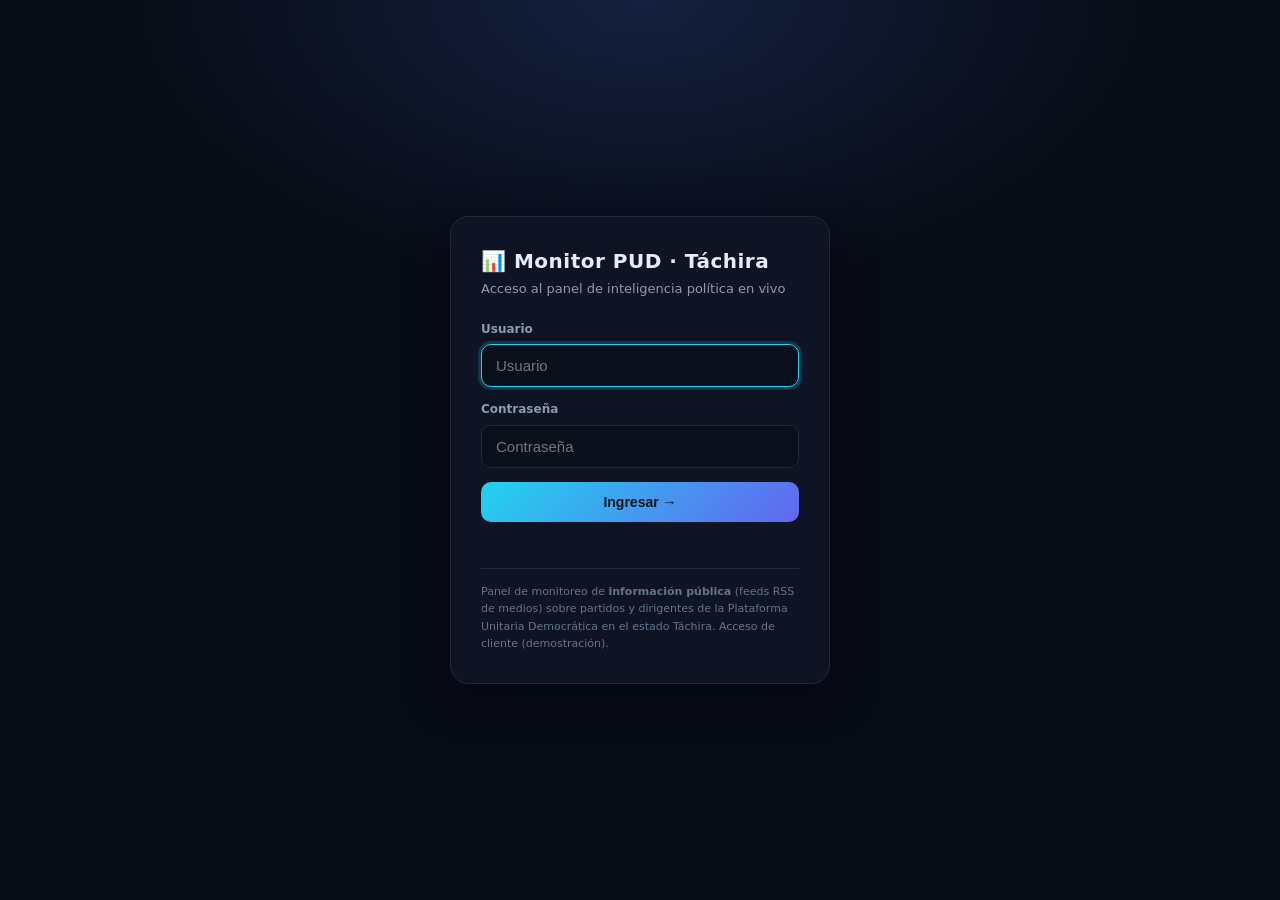
<file: dashboard_pud_tachira.html>
<!DOCTYPE html>
<html lang="es">
<head>
<meta charset="UTF-8" />
<meta name="viewport" content="width=device-width, initial-scale=1.0" />
<title>📊 Dashboard Monitor PUD — Táchira en Vivo</title>
<meta name="description" content="Monitoreo en tiempo real de información pública (RSS) de los partidos de la Plataforma Unitaria Democrática en el estado Táchira, Venezuela." />
<style>
  /* ===================== DESIGN TOKENS (sala de operaciones) ===================== */
  :root{
    --bg:#070b14; --bg2:#0a0f1c; --panel:#0e1424; --panel2:#111a2e;
    --border:#1e293b; --border2:#334155;
    --txt:#e6edf7; --muted:#8b9bb4; --muted2:#64748b;
    --ok:#22c55e; --err:#ef4444; --warn:#f59e0b; --accent:#22d3ee;
    --shadow:0 10px 40px rgba(2,6,23,.55);
    font-synthesis:none;
  }
  *{box-sizing:border-box;margin:0;padding:0}
  html,body{height:100%}
  body{
    background:
      radial-gradient(1100px 520px at 100% -8%, #14203f 0%, transparent 60%),
      radial-gradient(900px 480px at -8% 110%, #161033 0%, transparent 55%),
      var(--bg);
    color:var(--txt);
    font-family:'Segoe UI',system-ui,-apple-system,Roboto,Helvetica,Arial,sans-serif;
    -webkit-font-smoothing:antialiased; line-height:1.45;
  }
  ::-webkit-scrollbar{width:10px;height:10px}
  ::-webkit-scrollbar-thumb{background:var(--border2);border-radius:8px;border:2px solid transparent;background-clip:content-box}
  a{color:inherit;text-decoration:none}
  .mono{font-family:'JetBrains Mono','Consolas','SF Mono',monospace;font-variant-numeric:tabular-nums}

  /* ===================== LOGIN ===================== */
  #login{position:fixed;inset:0;z-index:100;display:flex;align-items:center;justify-content:center;padding:20px;
    background:radial-gradient(900px 500px at 50% 0%, #14203f 0%, transparent 60%), var(--bg)}
  .login-card{width:100%;max-width:380px;background:var(--panel);border:1px solid var(--border);border-radius:18px;
    box-shadow:var(--shadow);padding:30px}
  .login-card h1{font-size:20px;letter-spacing:.5px;margin-bottom:4px}
  .login-card .sub{color:var(--muted);font-size:13px;margin-bottom:22px}
  .field{margin-bottom:14px}
  .field label{display:block;font-size:12px;color:var(--muted);font-weight:600;margin-bottom:6px}
  .field input{width:100%;padding:12px 14px;border-radius:10px;border:1px solid var(--border);background:var(--bg2);
    color:var(--txt);font-size:15px;outline:none;transition:.15s}
  .field input:focus{border-color:var(--accent);box-shadow:0 0 0 3px rgba(34,211,238,.18)}
  .btn{display:inline-flex;align-items:center;justify-content:center;gap:8px;cursor:pointer;border:none;border-radius:10px;
    font-weight:700;font-size:14px;padding:12px 16px;color:#04121a;
    background:linear-gradient(135deg,#22d3ee,#6366f1)}
  .btn:hover{filter:brightness(1.07)}
  .btn.block{width:100%}
  .btn.ghost{background:transparent;border:1px solid var(--border2);color:var(--txt)}
  #loginErr{color:var(--err);font-size:13px;margin-top:10px;min-height:18px}
  .login-note{margin-top:18px;font-size:11px;color:var(--muted2);line-height:1.6;border-top:1px solid var(--border);padding-top:14px}

  /* ===================== HEADER ===================== */
  #app{display:none}
  header{position:sticky;top:0;z-index:40;background:rgba(8,12,22,.85);backdrop-filter:blur(12px);
    border-bottom:1px solid var(--border)}
  .head-row{display:flex;align-items:center;gap:10px;flex-wrap:wrap;padding:10px 20px;max-width:1500px;margin:0 auto}
  .brand{display:flex;flex-direction:column}
  .brand .t{font-size:17px;font-weight:800;letter-spacing:.3px}
  .brand .s{font-size:11px;color:var(--muted);letter-spacing:1.5px;text-transform:uppercase}
  .head-spacer{flex:1}
  .pill{display:inline-flex;align-items:center;gap:7px;font-size:12px;font-weight:600;padding:7px 12px;border-radius:99px;
    background:var(--panel);border:1px solid var(--border);white-space:nowrap}
  .dot{width:9px;height:9px;border-radius:50%;display:inline-block}
  .dot.live{background:var(--ok);box-shadow:0 0 0 0 rgba(34,197,94,.6);animation:pulse 2s infinite}
  .dot.err{background:var(--err)} .dot.off{background:var(--warn)}
  @keyframes pulse{0%{box-shadow:0 0 0 0 rgba(34,197,94,.5)}70%{box-shadow:0 0 0 8px transparent}100%{box-shadow:0 0 0 0 transparent}}

  /* ===================== OFFLINE BANNER ===================== */
  #offline{display:none;background:linear-gradient(90deg,rgba(245,158,11,.18),rgba(245,158,11,.06));
    border-bottom:1px solid rgba(245,158,11,.4);color:#fde68a;font-size:13px;font-weight:600;
    text-align:center;padding:9px 16px}
  #offline.show{display:block}

  /* ===================== LAYOUT ===================== */
  main{max-width:1500px;margin:0 auto;padding:20px}
  .section-title{display:flex;align-items:center;gap:10px;font-size:15px;font-weight:800;letter-spacing:.4px;
    text-transform:uppercase;color:#cbd5e1;margin:26px 4px 14px}
  .section-title .bar{width:4px;height:18px;border-radius:3px;background:linear-gradient(var(--accent),#6366f1)}

  /* STATS */
  .stats{display:grid;grid-template-columns:repeat(auto-fit,minmax(190px,1fr));gap:12px}
  .stat{background:var(--panel);border:1px solid var(--border);border-radius:14px;padding:16px 18px;position:relative;overflow:hidden}
  .stat::after{content:"";position:absolute;right:-20px;top:-20px;width:70px;height:70px;border-radius:50%;background:radial-gradient(circle,rgba(34,211,238,.12),transparent 70%)}
  .stat .v{font-size:27px;font-weight:800;letter-spacing:-.5px}
  .stat .l{font-size:12.5px;color:var(--txt);margin-top:2px;font-weight:600}
  .stat .src{font-size:10.5px;color:var(--muted2);margin-top:6px;text-transform:uppercase;letter-spacing:.5px}

  /* PARTIES GRID */
  .grid{display:grid;grid-template-columns:repeat(auto-fill,minmax(300px,1fr));gap:16px}
  .card{background:var(--panel);border:1px solid var(--border);border-top-width:4px;border-radius:14px;
    display:flex;flex-direction:column;overflow:hidden;box-shadow:var(--shadow)}
  .card-head{display:flex;align-items:center;gap:12px;padding:14px 16px;border-bottom:1px solid var(--border)}
  .logo{width:42px;height:42px;border-radius:11px;display:grid;place-items:center;font-weight:800;font-size:14px;
    color:#fff;flex-shrink:0;letter-spacing:.5px;box-shadow:inset 0 0 0 1px rgba(255,255,255,.18)}
  .card-head .nm{font-size:14.5px;font-weight:800;line-height:1.15}
  .card-head .cnt{font-size:11px;color:var(--muted)}
  .socials{display:flex;flex-wrap:wrap;gap:6px;padding:10px 16px;border-bottom:1px solid var(--border)}
  .chip{font-size:11px;font-weight:600;padding:5px 9px;border-radius:8px;border:1px solid var(--border2);
    color:var(--muted);display:inline-flex;align-items:center;gap:5px;transition:.15s}
  .chip:hover{color:var(--txt);border-color:var(--accent);background:rgba(34,211,238,.08)}
  .leaders{padding:10px 16px;border-bottom:1px solid var(--border)}
  .leaders .lbl{font-size:10.5px;color:var(--muted2);text-transform:uppercase;letter-spacing:.6px;margin-bottom:7px}
  .leader{display:inline-flex;align-items:center;gap:5px;font-size:12px;color:var(--txt);
    background:var(--panel2);border:1px solid var(--border);border-radius:8px;padding:4px 9px;margin:0 6px 6px 0;transition:.15s}
  .leader:hover{border-color:var(--accent)}
  .leader .x{color:var(--accent);font-weight:700;font-size:11px}
  .news{padding:8px 8px 12px;flex:1}
  .ni{display:block;padding:9px 10px;border-radius:9px;transition:.12s}
  .ni:hover{background:var(--panel2)}
  .ni .h{font-size:12.8px;font-weight:600;line-height:1.35;color:var(--txt)}
  .ni .m{font-size:10.5px;color:var(--muted);margin-top:4px;display:flex;gap:8px;flex-wrap:wrap}
  .ni .m .s{color:var(--accent)}
  .empty{padding:18px 16px;text-align:center;color:var(--muted2);font-size:12px}
  .skeleton{height:13px;border-radius:6px;margin:8px 10px;background:linear-gradient(90deg,#0e1424 25%,#1b2740 37%,#0e1424 63%);background-size:400% 100%;animation:sh 1.4s infinite}
  @keyframes sh{0%{background-position:100% 0}100%{background-position:0 0}}

  /* GLOBAL NEWS */
  .feed{display:grid;grid-template-columns:repeat(auto-fill,minmax(340px,1fr));gap:10px}
  .fitem{background:var(--panel);border:1px solid var(--border);border-radius:11px;padding:12px 14px;border-left:3px solid var(--border2);transition:.12s}
  .fitem:hover{border-left-color:var(--accent);background:var(--panel2)}
  .fitem .h{font-size:13px;font-weight:600;line-height:1.35}
  .fitem .m{font-size:10.5px;color:var(--muted);margin-top:6px;display:flex;gap:8px;align-items:center;flex-wrap:wrap}
  .tag{font-size:10px;font-weight:700;padding:2px 7px;border-radius:99px;color:#fff}

  footer{max-width:1500px;margin:30px auto 10px;padding:18px 20px;border-top:1px solid var(--border);color:var(--muted2);font-size:11px;line-height:1.7}
  footer b{color:var(--muted)}
  .src-list{display:flex;flex-wrap:wrap;gap:6px;margin-top:8px}
  .src-list span{font-size:10.5px;border:1px solid var(--border);border-radius:6px;padding:3px 8px;color:var(--muted)}

  @media (max-width:640px){ .head-row{padding:10px 14px} main{padding:14px} .brand .t{font-size:15px} }

  /* ===================== DIRECTORIO DIGITAL ===================== */
  .dir-bar{display:flex;align-items:center;gap:12px;flex-wrap:wrap;margin:0 4px 6px}
  .dir-bar .upd{font-size:12px;color:var(--muted)}
  .dir-cat{margin-top:16px}
  .dir-cat .ct{font-size:12px;font-weight:800;color:var(--accent);letter-spacing:.5px;margin:0 4px 10px;text-transform:uppercase}
  .dir-grid{display:grid;grid-template-columns:repeat(auto-fill,minmax(270px,1fr));gap:12px}
  .dir-card{display:block;background:var(--panel);border:1px solid var(--border);border-radius:13px;padding:13px 14px;transition:.13s}
  .dir-card:hover{border-color:var(--accent);box-shadow:var(--shadow)}
  .dir-cardlink{display:block}
  .dir-top{display:flex;align-items:center;gap:10px}
  .dir-icon{width:38px;height:38px;border-radius:10px;display:grid;place-items:center;font-size:18px;background:var(--panel2);border:1px solid var(--border);flex-shrink:0}
  .dir-id{flex:1;min-width:0}
  .dir-plat{font-size:13.5px;font-weight:700;line-height:1.15}
  .dir-handle{font-size:11.5px;color:var(--accent);overflow:hidden;text-overflow:ellipsis;white-space:nowrap}
  .dbadge{font-size:9.5px;font-weight:800;padding:3px 7px;border-radius:99px;white-space:nowrap;letter-spacing:.3px}
  .dbadge.v{background:rgba(34,197,94,.16);color:#4ade80}
  .dbadge.c{background:rgba(59,130,246,.18);color:#60a5fa}
  .dbadge.r{background:rgba(148,163,184,.18);color:#cbd5e1}
  .dbadge.i{background:rgba(148,163,184,.12);color:#94a3b8}
  .dir-meta{font-size:11.5px;color:var(--muted);margin-top:9px}
  .dir-status{font-size:11px;margin-top:9px;color:var(--muted);display:flex;align-items:center;gap:6px;font-weight:600}
  .sdot{width:8px;height:8px;border-radius:50%;background:var(--muted2);display:inline-block;flex-shrink:0}
  .sdot.on{background:var(--ok);box-shadow:0 0 6px var(--ok)}
  .sdot.off{background:var(--err);box-shadow:0 0 6px var(--err)}
  .dir-heads{margin-top:8px;border-top:1px dashed var(--border);padding-top:8px;display:flex;flex-direction:column;gap:7px}
  .dir-head{font-size:11.5px;color:var(--txt);line-height:1.3;transition:.1s}
  .dir-head:hover{color:var(--accent)}
  .dir-head .dh-date{display:block;font-size:10px;color:var(--muted2);margin-top:2px}
  .dir-empty{font-size:11px;color:var(--muted2)}
  .dir-foot{margin-top:14px;font-size:11px;color:var(--muted2);font-style:italic;padding:0 4px;line-height:1.6}

  /* ===================== NAV (anclas con salto suave) ===================== */
  html{scroll-behavior:smooth}
  .navbar{
    border-top:2px solid var(--accent);
    overflow-x:auto;-webkit-overflow-scrolling:touch;
    background:rgba(14,20,36,.97);
    box-shadow:0 4px 16px rgba(0,0,0,.4);
  }
  .navbar::-webkit-scrollbar{height:0}
  .navbar-row{display:flex;gap:8px;padding:10px 20px;max-width:1500px;margin:0 auto;white-space:nowrap}
  .navbtn{
    flex:0 0 auto;font-size:13px;font-weight:700;font-family:inherit;
    color:#cbd5e1;
    background:rgba(255,255,255,.07);
    border:1px solid rgba(255,255,255,.18);
    border-radius:99px;padding:9px 16px;cursor:pointer;transition:.18s;
    display:inline-flex;align-items:center;gap:6px;
    letter-spacing:.2px;-webkit-appearance:none;appearance:none;
  }
  .navbtn:hover{color:#fff;border-color:var(--accent);background:rgba(34,211,238,.14)}
  .navbtn.active{
    color:#04121a;
    background:linear-gradient(135deg,#22d3ee,#6366f1);
    border-color:transparent;
    box-shadow:0 0 14px rgba(34,211,238,.4);
  }
  /* sub-menú (segundo nivel) */
  .navbar-sub{padding-top:0;padding-bottom:9px;gap:7px;border-top:1px solid rgba(255,255,255,.05)}
  .navbar-sub:empty{display:none}
  .subbtn{flex:0 0 auto;font-size:12px;font-weight:600;font-family:inherit;color:var(--muted);
    background:transparent;border:1px solid transparent;border-radius:9px;padding:6px 13px;cursor:pointer;
    transition:.15s;white-space:nowrap;-webkit-appearance:none;appearance:none}
  .subbtn:hover{color:var(--txt);background:rgba(255,255,255,.06)}
  .subbtn.active{color:var(--accent);background:rgba(34,211,238,.12);border-color:rgba(34,211,238,.32);font-weight:700}
  /* ---- SPA views ---- */
  .view{display:none!important}
  .view.active{display:block!important}
  .view-foot{margin-top:16px;font-size:11px;color:var(--muted2);font-style:italic;padding:0 4px;line-height:1.7;border-top:1px solid var(--border);padding-top:12px}
  .section-title{margin:0 4px 16px}
  .sub-h{font-size:12.5px;font-weight:700;color:var(--muted);margin:18px 4px 10px;letter-spacing:.3px}

  /* ===================== RESUMEN DIARIO / BRIEFING ===================== */
  .sum-wrap{display:grid;grid-template-columns:1.15fr 1fr;gap:14px}
  @media (max-width:900px){.sum-wrap{grid-template-columns:1fr}}
  .brief{background:linear-gradient(135deg,rgba(34,211,238,.06),rgba(99,102,241,.05));
    border:1px solid var(--border);border-radius:14px;padding:16px 18px}
  .brief h4{font-size:12.5px;color:var(--accent);text-transform:uppercase;letter-spacing:.5px;margin-bottom:11px}
  .brief ul{list-style:none;display:flex;flex-direction:column;gap:10px}
  .brief li{font-size:13px;line-height:1.5;color:var(--txt);padding-left:19px;position:relative}
  .brief li::before{content:"▸";position:absolute;left:0;color:var(--accent);font-weight:700}
  .brief li b{color:#fff}
  .sum-side{display:flex;flex-direction:column;gap:12px}
  .sum-metrics{display:grid;grid-template-columns:1fr 1fr;gap:10px}
  .sum-card{background:var(--panel);border:1px solid var(--border);border-radius:12px;padding:12px 14px}
  .sum-card .v{font-size:23px;font-weight:800;letter-spacing:-.5px}
  .sum-card .l{font-size:11.5px;color:var(--muted);margin-top:2px;line-height:1.3}
  .sum-heads{background:var(--panel);border:1px solid var(--border);border-radius:12px;padding:12px 14px}
  .sum-heads .lbl{font-size:11px;color:var(--muted2);text-transform:uppercase;letter-spacing:.5px;margin-bottom:6px}
  .sum-head{display:block;font-size:12.5px;color:var(--txt);line-height:1.35;padding:7px 0;border-top:1px dashed var(--border)}
  .sum-head:hover{color:var(--accent)}
  .sum-head .s{color:var(--accent);font-size:10.5px}
  .sum-note{color:var(--muted2);font-size:12px;padding:6px 2px}

  /* ===================== ENCUESTAS / INDICADORES ===================== */
  .poll-grid{display:grid;grid-template-columns:repeat(auto-fill,minmax(285px,1fr));gap:12px}
  .poll{background:var(--panel);border:1px solid var(--border);border-radius:13px;padding:14px 16px}
  .poll .pv{font-size:27px;font-weight:800;letter-spacing:-.5px}
  .poll .pl{font-size:12.5px;color:var(--txt);font-weight:600;margin-top:2px;line-height:1.32}
  .poll-bar{height:8px;border-radius:99px;background:var(--panel2);margin:11px 0 9px;overflow:hidden}
  .poll-fill{height:100%;border-radius:99px;background:linear-gradient(90deg,#22d3ee,#6366f1)}
  .poll .ps{font-size:10.5px;color:var(--muted2);letter-spacing:.3px;line-height:1.4}

  /* ===================== MAPA DE APOYO ===================== */
  .supp-cols{display:grid;grid-template-columns:repeat(auto-fit,minmax(290px,1fr));gap:14px}
  .supp-col{background:var(--panel);border:1px solid var(--border);border-radius:14px;padding:14px 16px;border-top-width:4px}
  .supp-col h4{font-size:13.5px;font-weight:800;margin-bottom:3px}
  .supp-col .cap{font-size:11px;color:var(--muted2);margin-bottom:11px;line-height:1.4}
  .supp-item{padding:9px 0;border-top:1px solid var(--border)}
  .supp-item:first-of-type{border-top:none}
  .supp-item .n{font-size:13px;font-weight:700;color:var(--txt)}
  .supp-item .d{font-size:11.5px;color:var(--muted);margin-top:2px;line-height:1.42}

  /* ===================== RED COMUNICACIONAL ===================== */
  .comm-grid{display:grid;grid-template-columns:repeat(auto-fill,minmax(285px,1fr));gap:12px}
  .comm-card{background:var(--panel);border:1px solid var(--border);border-radius:13px;padding:14px 16px}
  .comm-card .ico{font-size:23px}
  .comm-card .t{font-size:14px;font-weight:800;margin:7px 0 5px}
  .comm-card .d{font-size:12px;color:var(--muted);line-height:1.46}
  .tactics{display:flex;flex-wrap:wrap;gap:8px;margin-top:14px}
  .tactic{font-size:12px;font-weight:600;color:var(--txt);background:var(--panel2);
    border:1px solid var(--border2);border-radius:99px;padding:7px 13px}

  /* ===================== CRONOGRAMA / TIMELINE ===================== */
  .tl{position:relative;margin:4px 6px 0;padding-left:26px}
  .tl::before{content:"";position:absolute;left:7px;top:5px;bottom:8px;width:2px;background:linear-gradient(var(--accent),#6366f1)}
  .tl-item{position:relative;padding:0 0 16px 0}
  .tl-item::before{content:"";position:absolute;left:-23px;top:3px;width:12px;height:12px;border-radius:50%;
    background:var(--accent);box-shadow:0 0 0 4px var(--bg)}
  .tl-item.fut::before{background:var(--warn)}
  .tl-date{font-size:11px;font-weight:700;color:var(--accent);text-transform:uppercase;letter-spacing:.4px}
  .tl-item.fut .tl-date{color:var(--warn)}
  .tl-t{font-size:13.5px;font-weight:700;margin:2px 0 3px}
  .tl-d{font-size:12px;color:var(--muted);line-height:1.46}
  .modus-grid{display:grid;grid-template-columns:repeat(auto-fill,minmax(300px,1fr));gap:12px;margin-top:10px}
  .modus{background:var(--panel);border:1px solid var(--border);border-left-width:4px;border-radius:12px;padding:13px 15px}
  .modus .mn{font-size:13.5px;font-weight:800}
  .modus .md{font-size:12px;color:var(--muted);line-height:1.46;margin-top:5px}

  /* ===================== GRÁFICAS (SVG/CSS puro) ===================== */
  .chart-row{display:grid;grid-template-columns:repeat(auto-fit,minmax(320px,1fr));gap:14px}
  .chart-card{background:var(--panel);border:1px solid var(--border);border-radius:14px;padding:16px 18px;overflow:hidden}
  .chart-card.wide{grid-column:1/-1}
  .chart-title{font-size:14px;font-weight:800;color:var(--txt);margin-bottom:3px;display:flex;align-items:center;gap:7px}
  .chart-sub{font-size:11px;color:var(--muted2);margin-bottom:14px;line-height:1.4}
  .donut-wrap{display:flex;align-items:center;gap:18px;flex-wrap:wrap}
  .donut-svg{position:relative;flex:0 0 auto}
  .donut-center{position:absolute;inset:0;display:grid;place-items:center;text-align:center}
  .donut-center .dc-v{font-size:22px;font-weight:800;letter-spacing:-.5px;line-height:1}
  .donut-center .dc-l{font-size:9.5px;color:var(--muted);text-transform:uppercase;letter-spacing:.5px;margin-top:2px}
  .donut-svg circle{transition:stroke-dasharray 1s ease}
  .legend{display:flex;flex-direction:column;gap:9px;flex:1;min-width:140px}
  .legend-item{display:flex;align-items:center;gap:9px;font-size:12.5px}
  .legend-dot{width:11px;height:11px;border-radius:3px;flex-shrink:0}
  .legend-item .lt{color:var(--txt);font-weight:600;flex:1}
  .legend-item .lv{color:var(--txt);font-weight:800;font-variant-numeric:tabular-nums}
  /* barras horizontales */
  .hbars{display:flex;flex-direction:column;gap:13px;margin-top:4px}
  .hbar-row{display:block}
  .hbar-head{display:flex;justify-content:space-between;align-items:baseline;margin-bottom:5px}
  .hbar-label{font-size:12.5px;font-weight:600;color:var(--txt)}
  .hbar-val{font-size:13px;font-weight:800;color:var(--accent);font-variant-numeric:tabular-nums}
  .hbar-track{height:11px;border-radius:99px;background:var(--panel2);overflow:hidden;position:relative}
  .hbar-fill{height:100%;border-radius:99px;width:0;transition:width 1.1s cubic-bezier(.16,1,.3,1)}
  .hbar-note{font-size:10.5px;color:var(--muted2);margin-top:3px}
  /* gauge semicircular */
  .gauge-wrap{display:flex;align-items:center;gap:18px;flex-wrap:wrap}
  .gauge-svg path.g-fill{transition:stroke-dashoffset 1.2s cubic-bezier(.16,1,.3,1)}
  .gauge-meta .gv{font-size:30px;font-weight:800;letter-spacing:-1px}
  .gauge-meta .gl{font-size:12px;color:var(--muted);line-height:1.4;max-width:200px;margin-top:3px}
  /* KPIs país */
  .kpi-grid{display:grid;grid-template-columns:repeat(auto-fit,minmax(160px,1fr));gap:12px}
  .kpi{background:var(--panel);border:1px solid var(--border);border-radius:13px;padding:15px 16px;border-left:4px solid var(--accent)}
  .kpi .kv{font-size:25px;font-weight:800;letter-spacing:-.5px}
  .kpi .kl{font-size:12px;color:var(--txt);font-weight:600;margin-top:3px;line-height:1.3}
  .kpi .ks{font-size:10px;color:var(--muted2);margin-top:6px;text-transform:uppercase;letter-spacing:.4px}

  /* ===================== ANÁLISIS (FODA + escenarios) ===================== */
  .foda-grid{display:grid;grid-template-columns:repeat(auto-fit,minmax(300px,1fr));gap:14px}
  .foda-card{background:var(--panel);border:1px solid var(--border);border-radius:14px;padding:0;overflow:hidden}
  .foda-head{padding:12px 16px;font-size:13.5px;font-weight:800;color:#04121a;display:flex;align-items:center;gap:8px}
  .foda-body{padding:12px 16px}
  .foda-body li{list-style:none;font-size:12.5px;line-height:1.5;color:var(--txt);padding:8px 0 8px 18px;position:relative;border-top:1px solid var(--border)}
  .foda-body li:first-child{border-top:none}
  .foda-body li::before{content:"▸";position:absolute;left:0;color:var(--muted2);font-weight:700}
  .scenario-grid{display:grid;grid-template-columns:repeat(auto-fit,minmax(290px,1fr));gap:14px}
  .scenario{background:var(--panel);border:1px solid var(--border);border-left-width:4px;border-radius:13px;padding:15px 17px}
  .scenario .sc-top{display:flex;align-items:center;justify-content:space-between;gap:10px;margin-bottom:8px;flex-wrap:wrap}
  .scenario .sc-t{font-size:14px;font-weight:800}
  .scenario .sc-tag{font-size:10px;font-weight:800;padding:3px 9px;border-radius:99px;white-space:nowrap}
  .scenario .sc-d{font-size:12.5px;color:var(--muted);line-height:1.5}
  .scenario .sc-src{font-size:10.5px;color:var(--muted2);margin-top:9px;font-style:italic}
  .poles{display:grid;grid-template-columns:1fr auto 1fr;gap:14px;align-items:center;margin-top:4px}
  @media (max-width:640px){.poles{grid-template-columns:1fr;}.poles .vs{display:none}}
  .pole{background:var(--panel);border:1px solid var(--border);border-top-width:4px;border-radius:13px;padding:15px 17px}
  .pole .pn{font-size:15px;font-weight:800}
  .pole .pr{font-size:11px;font-weight:700;text-transform:uppercase;letter-spacing:.5px;margin:2px 0 7px}
  .pole .pd{font-size:12px;color:var(--muted);line-height:1.5}
  .poles .vs{font-size:18px;font-weight:800;color:var(--muted2);text-align:center}

  /* ===================== INTERNACIONAL ===================== */
  .intl-cols{display:grid;grid-template-columns:repeat(auto-fit,minmax(280px,1fr));gap:14px}
  .intl-col{background:var(--panel);border:1px solid var(--border);border-top-width:4px;border-radius:14px;padding:14px 16px}
  .intl-col h4{font-size:13.5px;font-weight:800;margin-bottom:2px}
  .intl-col .cap{font-size:11px;color:var(--muted2);margin-bottom:12px}
  .intl-flags{display:flex;flex-wrap:wrap;gap:7px}
  .intl-flag{font-size:12.5px;font-weight:600;color:var(--txt);background:var(--panel2);border:1px solid var(--border);border-radius:8px;padding:6px 10px}

  /* ===================== FUENTES ===================== */
  .src-grid{display:grid;grid-template-columns:repeat(auto-fill,minmax(300px,1fr));gap:11px}
  .src-card{display:block;background:var(--panel);border:1px solid var(--border);border-radius:12px;padding:13px 15px;transition:.13s}
  .src-card:hover{border-color:var(--accent);box-shadow:var(--shadow)}
  .src-card .st{display:flex;align-items:center;gap:8px;margin-bottom:5px}
  .src-card .sn{font-size:13.5px;font-weight:800;color:var(--txt)}
  .src-card .sd{font-size:11.5px;color:var(--muted);line-height:1.45}
  .src-card .su{font-size:10.5px;color:var(--accent);margin-top:7px;word-break:break-all}
  .method{background:linear-gradient(135deg,rgba(34,211,238,.06),rgba(99,102,241,.05));border:1px solid var(--border);border-radius:14px;padding:16px 18px;margin-bottom:16px}
  .method h4{font-size:13px;color:var(--accent);text-transform:uppercase;letter-spacing:.5px;margin-bottom:10px}
  .method li{list-style:none;font-size:12.5px;line-height:1.55;color:var(--txt);padding:6px 0 6px 20px;position:relative}
  .method li::before{content:"✓";position:absolute;left:0;color:var(--ok);font-weight:800}
</style>
</head>
<body>

<!-- ===================== LOGIN ===================== -->
<div id="login">
  <div class="login-card">
    <h1>📊 Monitor PUD · Táchira</h1>
    <div class="sub">Acceso al panel de inteligencia política en vivo</div>
    <form id="loginForm" autocomplete="off">
      <div class="field"><label>Usuario</label><input id="u" type="text" placeholder="Usuario" autocomplete="username" /></div>
      <div class="field"><label>Contraseña</label><input id="p" type="password" placeholder="Contraseña" autocomplete="current-password" /></div>
      <button class="btn block" type="submit">Ingresar →</button>
      <div id="loginErr"></div>
    </form>
    <div class="login-note">
      Panel de monitoreo de <b>información pública</b> (feeds RSS de medios) sobre partidos y dirigentes
      de la Plataforma Unitaria Democrática en el estado Táchira. Acceso de cliente (demostración).
    </div>
  </div>
</div>

<!-- ===================== APP ===================== -->
<div id="app">
  <header>
    <div class="head-row">
      <div class="brand">
        <span class="t">📊 DASHBOARD MONITOR PUD — TÁCHIRA</span>
        <span class="s">Inteligencia política en vivo · OSINT</span>
      </div>
      <div class="head-spacer"></div>
      <span class="pill" id="statusPill"><span class="dot off" id="statusDot"></span><span id="statusTxt">Inicializando…</span></span>
      <span class="pill"><span>⏱</span><span id="countdown" class="mono">--:--</span></span>
      <span class="pill"><span>🕒 Últ.:</span><span id="lastUpdate" class="mono">—</span></span>
      <span class="pill" style="font-size:10px;color:var(--muted2);padding:5px 9px">v7 · menú</span>
      <button class="btn" id="refreshBtn" style="padding:8px 14px;font-size:13px">↻ Refrescar</button>
      <button class="btn ghost" id="logoutBtn" style="padding:8px 12px;font-size:13px">Salir</button>
    </div>
    <nav class="navbar" aria-label="Navegación del panel">
      <div class="navbar-row" id="navCats"></div>
      <div class="navbar-row navbar-sub" id="navSub"></div>
    </nav>
  </header>

  <div id="offline">⚠ MODO OFFLINE — mostrando el último fetch guardado. Reintentando al recuperar conexión…</div>

  <main>

    <!-- ── VISTA: RESUMEN DIARIO (predeterminada) ── -->
    <div class="view active" id="view-resumen">
      <div class="section-title"><span class="bar"></span> 📌 Resumen Diario · Cómo va la oposición</div>
      <div id="summary"></div>
      <div class="sub-h">Panorama en gráficas</div>
      <div class="chart-row" id="resumenCharts"></div>
      <div class="view-foot">
        Datos verificados · Fuentes: Meganálisis, Centro Carter, Infobae, Efecto Cocuyo, NTN24, resultadosconvzla.com ·
        Actualizado: junio 2026. Este panel usa únicamente información pública.
      </div>
    </div>

    <!-- ── VISTA: INDICADORES TÁCHIRA ── -->
    <div class="view" id="view-stats">
      <div class="section-title"><span class="bar"></span> 📊 Panel de Indicadores · Estado Táchira</div>
      <div class="stats" id="stats"></div>
      <div class="view-foot">
        OVCS = Observatorio Venezolano de Conflictividad Social · Foro Penal Venezolano · CIDH · BCV ·
        Cifras correspondientes al período ene–may 2026 según reportes publicados.
      </div>
    </div>

    <!-- ── VISTA: ENCUESTAS Y GRÁFICAS ── -->
    <div class="view" id="view-encuestas">
      <div class="section-title"><span class="bar"></span> 📈 Encuestas, Gráficas y Resultados Electorales</div>
      <div class="chart-row" id="encChartsTop"></div>
      <div class="sub-h">Indicadores de opinión pública</div>
      <div class="poll-grid" id="polls"></div>
      <div class="view-foot" id="pollsFoot"></div>
    </div>

    <!-- ── VISTA: ANÁLISIS ESTRATÉGICO ── -->
    <div class="view" id="view-analisis">
      <div class="section-title"><span class="bar"></span> 🧠 Análisis Estratégico de la Oposición</div>
      <div class="sub-h">Matriz FODA · fortalezas, debilidades, oportunidades y amenazas</div>
      <div class="foda-grid" id="fodaGrid"></div>
      <div class="sub-h">Escenarios para 2026</div>
      <div class="scenario-grid" id="scenarioGrid"></div>
      <div class="sub-h">Los dos polos de poder real</div>
      <div class="poles" id="polesBox"></div>
      <div class="view-foot">
        Análisis basado en fuentes citadas (Atlantic Council, Infobae, El Nacional, PROVEA) ·
        Los escenarios son estimaciones analíticas cualitativas, no predicciones · Corte: junio 2026.
      </div>
    </div>

    <!-- ── VISTA: APOYO A MCM ── -->
    <div class="view" id="view-apoyo">
      <div class="section-title"><span class="bar"></span> 🗳️ Quiénes apoyan a María Corina Machado</div>
      <div class="chart-row" id="apoyoCharts"></div>
      <div class="sub-h">Mapa de partidos por nivel de respaldo</div>
      <div class="supp-cols" id="support"></div>
      <div class="view-foot" id="supportFoot"></div>
    </div>

    <!-- ── VISTA: CONTEXTO INTERNACIONAL ── -->
    <div class="view" id="view-internacional">
      <div class="section-title"><span class="bar"></span> 🌍 Contexto Internacional · Reconocimiento</div>
      <div class="sub-h">Cómo se divide el mundo ante Venezuela</div>
      <div class="intl-cols" id="intlCols"></div>
      <div class="view-foot">
        * Parlamento Europeo: reconocimiento mediante resolución no vinculante ·
        Fuentes: CIDOB, Infobae, El Tiempo, Newtral · Corte: junio 2026.
      </div>
    </div>

    <!-- ── VISTA: ECONOMÍA Y PAÍS ── -->
    <div class="view" id="view-economia">
      <div class="section-title"><span class="bar"></span> 📉 Economía y Situación del País</div>
      <div class="sub-h">Indicadores socioeconómicos clave (2026)</div>
      <div class="kpi-grid" id="countryKpis"></div>
      <div class="sub-h">Proyecciones de inflación 2026 según fuente</div>
      <div class="chart-row" id="econCharts"></div>
      <div class="view-foot">
        Fuentes: BCV, FMI, PNUD, Ecoanalítica, ENCOVI-UCAB, Observatorio de la Diáspora Venezolana ·
        Las proyecciones de inflación varían ampliamente según el organismo · Corte: junio 2026.
      </div>
    </div>

    <!-- ── VISTA: RED COMUNICACIONAL ── -->
    <div class="view" id="view-red">
      <div class="section-title"><span class="bar"></span> 📡 Red Comunicacional · Cómo convencen</div>
      <div class="comm-grid" id="comms"></div>
      <div class="sub-h">Tácticas de persuasión y movilización ciudadana</div>
      <div class="tactics" id="tactics"></div>
      <div class="view-foot">
        Fuentes: resultadosconvzla.com, FLACSO Ecuador (Acción noviolenta), Newtral.es, El Nacional ·
        El documental Red 600K compite en Cannes Lions 2026.
      </div>
    </div>

    <!-- ── VISTA: CRONOGRAMA ── -->
    <div class="view" id="view-crono">
      <div class="section-title"><span class="bar"></span> 🗓️ Cronograma · Ruta de la oposición y cómo opera cada partido</div>
      <div class="sub-h">Línea de tiempo verificada</div>
      <div class="tl" id="timeline"></div>
      <div class="sub-h">Modus operandi por partido</div>
      <div class="modus-grid" id="modus"></div>
      <div class="view-foot">Fuentes: Efecto Cocuyo, El Estímulo, Vente Venezuela org, NTN24 · Corte: junio 2026.</div>
    </div>

    <!-- ── VISTA: PARTIDOS PUD ── -->
    <div class="view" id="view-partidos">
      <div class="section-title"><span class="bar"></span> 🏛️ 8 Partidos de la Plataforma Unitaria Democrática</div>
      <div class="grid" id="parties"></div>
      <div class="view-foot">Noticias cargadas vía RSS público · Se actualizan automáticamente cada hora.</div>
    </div>

    <!-- ── VISTA: NOTICIAS ── -->
    <div class="view" id="view-noticias">
      <div class="section-title"><span class="bar"></span> 📰 Noticias PUD · Más recientes de los feeds</div>
      <div class="feed" id="globalNews"></div>
      <div style="margin-top:20px">
        <div class="sub-h">Fuentes RSS monitoreadas</div>
        <div class="src-list" id="srcList"></div>
      </div>
      <div class="view-foot">
        Procesando exclusivamente <b>información pública</b> (titulares y enlaces vía RSS) ·
        Los datos se guardan localmente, no se envían a ningún servidor · Actualización: cada hora.
      </div>
    </div>

    <!-- ── VISTA: DIRECTORIO DIGITAL ── -->
    <div class="view" id="view-directorio">
      <div class="section-title"><span class="bar"></span> 🔗 Directorio Digital · Redes y Medios</div>
      <div class="dir-bar">
        <span class="upd" id="dirUpdated">Actualizando…</span>
        <button class="btn" id="dirRefreshBtn" style="padding:7px 12px;font-size:12.5px">🔄 Actualizar ahora</button>
      </div>
      <div id="directory"></div>
      <div class="view-foot">
        Corte: junio 2026 · Cifras de seguidores aproximadas · Feeds actualizados automáticamente cada 15 min ·
        Algunos medios pueden requerir VPN desde Venezuela.
      </div>
    </div>

    <!-- ── VISTA: ÓRBITA MCM ── -->
    <div class="view" id="view-orbita">
      <div class="section-title"><span class="bar"></span> 🛰️ Órbita Digital MCM · Táchira</div>
      <div id="orbita"></div>
      <div class="view-foot">
        Enlaces verificados y activos · corte junio 2026 · Cifras de seguidores aproximadas ·
        Todos los perfiles marcados ✓ VERIFICADO son cuentas oficiales públicas.
      </div>
    </div>

    <!-- ── VISTA: FUENTES Y METODOLOGÍA ── -->
    <div class="view" id="view-fuentes">
      <div class="section-title"><span class="bar"></span> 📚 Fuentes y Metodología</div>
      <div class="method">
        <h4>Cómo se construye este panel</h4>
        <ul>
          <li>Usa exclusivamente <b>información pública</b> (OSINT): feeds RSS, encuestas publicadas, informes de ONG y organismos.</li>
          <li>Las <b>noticias</b> se actualizan automáticamente vía RSS (cada hora) con respaldo en caché local.</li>
          <li>Cada cifra distingue entre <b>dato verificado</b> y <b>proyección</b>, e indica su fuente y fecha.</li>
          <li>Los resultados del 28-J 2024 corresponden a las <b>actas publicadas por la oposición</b>, verificadas de forma independiente por el Centro Carter (~70%).</li>
          <li>No se recopilan datos privados ni se realiza vigilancia de personas: es una herramienta de <b>análisis de cobertura pública</b>.</li>
        </ul>
      </div>
      <div class="sub-h">Fuentes consultadas (clic para abrir)</div>
      <div class="src-grid" id="srcGrid"></div>
      <div class="view-foot">
        Última verificación de fuentes: junio 2026 · Los enlaces abren los sitios oficiales de cada organización.
      </div>
    </div>

  </main>
</div>

<script>
/* ============================================================================
   CONFIG
   ============================================================================ */
const AUTH = { user: "MORA20", pass: "12345678910" };   // acceso de cliente (demo)
const REFRESH_MS = 3600000;                              // 1 hora exacta
const CACHE_KEY  = "pud_tachira_cache_v1";
const AUTH_KEY   = "pud_tachira_auth_v1";

// Proxies CORS XML de respaldo (5 opciones en cascada)
const PROXIES = [
  u => `https://api.allorigins.win/raw?url=${encodeURIComponent(u)}`,
  u => `https://corsproxy.io/?url=${encodeURIComponent(u)}`,
  u => `https://api.codetabs.com/v1/proxy/?quest=${encodeURIComponent(u)}`,
  u => `https://thingproxy.freeboard.io/fetch/${encodeURIComponent(u)}`,
  u => `https://cors.sh/${u}`,
];

// 8 fuentes verificadas (medios opositores establecidos) — feeds RSS públicos
const FEEDS = [
  { source:"La Patilla",        url:"https://www.lapatilla.com/feed/" },
  { source:"El Nacional",       url:"https://www.elnacional.com/feed/" },
  { source:"Efecto Cocuyo",     url:"https://efectococuyo.com/feed/" },
  { source:"Tal Cual",          url:"https://talcualdigital.com/feed/" },
  { source:"Crónica Uno",       url:"https://cronica.uno/feed/" },
  { source:"Noticiero Digital", url:"https://www.noticierodigital.com/feed/" },
  { source:"La Nación Táchira",  url:"https://lanacionweb.com/feed/" },
  { source:"Infobae Venezuela", url:"https://www.infobae.com/feeds/rss/america/venezuela.xml" },
];

/* Palabras clave Táchira (relevancia regional) — verifica/edita según necesites */
const TACHIRA_KW = [
  "tachira","san cristobal","la grita","rubio","capacho","seboruco","urena","tariba","palmira",
  "michelena","colon","san antonio del tachira","pregonero","puente santander","francisco de paula santander",
  // casos emblemáticos
  "jackson vera","edwin sambrano","nancy penaloza","minelva dugarte"
];

/* 8 PARTIDOS PUD — edita aquí dirigentes, redes y palabras clave */
const PARTIES = [
  { id:"vente", name:"VENTE VENEZUELA", color:"#005BAA",
    web:"https://venezuelavente.org", x:"VenteVenezuela", ig:"ventevenezuela",
    leaders:[
      {name:"María Corina Machado", x:"MariaCorinaYA"},
      {name:"Henry Alviárez", x:null},
      {name:"Francisco Ramírez", x:null},
    ],
    kw:["vente venezuela","vente","maria corina","corina machado","machado","henry alviarez","alviarez","francisco ramirez"] },

  { id:"pj", name:"PRIMERO JUSTICIA", color:"#F5A800",
    web:"https://primerojusticia.org.ve", x:"Pr1meroJusticia", ig:"primerojusticia",
    leaders:[
      {name:"Karim Vera", x:null},
      {name:"Juan Pablo Guanipa", x:"JuanPGuanipa"},
    ],
    kw:["primero justicia","karim vera","juan pablo guanipa","guanipa"] },

  { id:"ad", name:"ACCIÓN DEMOCRÁTICA EN RESISTENCIA", color:"#E30613",
    web:"https://accion-democratica.org", x:"ADemocratica", ig:null,
    leaders:[
      {name:"Williams Dávila", x:"WilliamsDavila"},
      {name:"Henry Ramos Allup", x:"hramosallup"},
      {name:"Gerardo Méndez", x:null},
    ],
    kw:["accion democratica","ad resistencia","williams davila","henry ramos allup","ramos allup","gerardo mendez"] },

  { id:"vp", name:"VOLUNTAD POPULAR", color:"#FF6600",
    web:"https://www.voluntadpopular.com", x:"voluntadpopular", ig:"voluntadpopular",
    leaders:[
      {name:"Freddy Superlano", x:"freddysuperlano"},
      {name:"William Moncada", x:null},
    ],
    kw:["voluntad popular","freddy superlano","superlano","william moncada"] },

  { id:"unt", name:"UN NUEVO TIEMPO", color:"#003DA5",
    web:"https://unnuevotiempo.org", x:"UNTeamoficial", ig:null,
    leaders:[
      {name:"Manuel Rosales", x:"manuelrosalesg"},
      {name:"Freddy Kelly", x:null},
      {name:"William Forero", x:null},
    ],
    kw:["un nuevo tiempo","manuel rosales","rosales","freddy kelly","william forero"] },

  { id:"copei", name:"COPEI ODCA", color:"#009A3D",
    web:"https://www.copei.org.ve", x:"PartidoCOPEI", ig:null,
    leaders:[
      {name:"César Pérez Vivas", x:"CesarPerezVivas"},
    ],
    kw:["copei","cesar perez vivas","perez vivas"] },

  { id:"ec", name:"ENCUENTRO CIUDADANO", color:"#6A0DAD",
    web:"https://encuentrociudadano.com", x:"EncuentroC_", ig:null,
    leaders:[
      {name:"Delsa Solórzano", x:"delsasolorzano"},
      {name:"Alexis Guerrero", x:null},
    ],
    kw:["encuentro ciudadano","delsa solorzano","solorzano","alexis guerrero"] },

  { id:"br", name:"BANDERA ROJA", color:"#8B0000",
    web:"https://banderaroja.org.ve", x:"BanderaRojaVE", ig:null,
    leaders:[
      {name:"Jesús Manuel Berbesi Marciales", x:null},
    ],
    kw:["bandera roja","berbesi","jesus manuel berbesi","marciales"] },
];

const STATS = [
  { v:"107",    l:"Protestas en Táchira (Q1 2026)",         src:"OVCS · abr 2026" },
  { v:"+40",    l:"Presos políticos tachirenses activos",    src:"Foro Penal · may 2026" },
  { v:"+500",   l:"Presos políticos nacionales aún detenidos", src:"FIDH / Foro Penal · may 2026" },
  { v:"∼180%",  l:"Inflación interanual estimada (2026)",   src:"Ecoanalítica / FMI · may 2026" },
  { v:"20%",    l:"Déficit energético (suministro eléctrico)", src:"Sinergia / Sector eléctrico" },
  { v:"Cerrado",l:"Puente Fco. de Paula Santander",         src:"Frontera Colombia-Táchira · 2026" },
];

/* ============================================================================
   INTELIGENCIA OPOSITORA — datos verificados (corte jun 2026)
   Fuentes: Infobae, Efecto Cocuyo, El Estímulo, NTN24, Meganálisis, AtlasIntel,
   resultadosconvzla.com, Vente Venezuela. Cada cifra lleva fuente y fecha.
   ============================================================================ */

// Resumen diario · contexto nacional (parte curada, siempre visible)
const BRIEF = [
  `La oposición está liderada por <b>María Corina Machado</b> (Premio Nobel de la Paz 2025), con <b>Edmundo González Urrutia</b> reconocido por la oposición como ganador de las presidenciales del 28-J de 2024.`,
  `Tras la captura de <b>Nicolás Maduro</b> (3 ene 2026), la prioridad es una <b>transición negociada con garantías</b> y nuevas elecciones a finales de 2026.`,
  `El 28 de mayo de 2026 se firmó el <b>Manifiesto de Panamá</b>: hoja de ruta hacia la democracia respaldada por la Plataforma Unitaria y la Alianza Con Vzla.`,
  `Demandas clave: <b>renovación del CNE</b>, liberación de <b>más de 500 presos políticos</b> y desmantelamiento de las estructuras represivas.`,
];

// Encuestas e indicadores (valor 0-100 para la barra, etiqueta y fuente/fecha)
const POLLS = [
  { v:"64%",   pct:64, l:"Considera ilegítimo el mandato de Maduro", s:"Encuesta nacional · mar 2025 (vía Infobae)" },
  { v:"72%",   pct:72, l:"Aprobación y liderazgo de María Corina Machado", s:"Meganálisis · 2026" },
  { v:"78,3%", pct:78, l:"La elegiría en un escenario electoral abierto", s:"Meganálisis · 2026" },
  { v:"43,4%", pct:43, l:"Imagen positiva de Edmundo González dentro de Venezuela", s:"AtlasIntel" },
  { v:"~67%",  pct:67, l:"Votos a favor de González según las actas publicadas por la oposición", s:"resultadosconvzla.com · 28-J 2024" },
  { v:"48%",   pct:48, l:"En Colombia: MCM debería ser la próxima presidenta", s:"Encuesta regional · 2025-2026" },
];

// Mapa de apoyo a María Corina Machado
const SUPPORT = [
  { color:"#22c55e", title:"Apoyo firme a María Corina", cap:"Respaldo cerrado a la candidatura unitaria y a la ruta de MCM y González.", items:[
    { n:"Vente Venezuela", d:"Partido de María Corina Machado; eje de la Alianza Con Vzla." },
    { n:"Primero Justicia", d:"Respaldo cerrado; despliegue de testigos y defensa del voto." },
    { n:"Voluntad Popular", d:"Alineado con la ruta de MCM; activismo de calle y diáspora." },
    { n:"Encuentro Ciudadano", d:"Delsa Solórzano; respaldo firme desde la sociedad civil." },
    { n:"COPEI ODCA", d:"César Pérez Vivas; respaldo a la unidad en Táchira y los Andes." },
    { n:"AD en Resistencia", d:"Facción de Acción Democrática que respaldó la candidatura unitaria." },
    { n:"La Causa R · Convergencia · Proyecto Venezuela", d:"Partidos nacionales que jugaron cuadro cerrado con MCM." },
  ]},
  { color:"#f59e0b", title:"Unidad con matices", cap:"Dentro de la Plataforma Unitaria, pero con mayor autonomía o tensiones.", items:[
    { n:"Un Nuevo Tiempo", d:"Manuel Rosales; se inscribió y luego declinó a favor de González. Relación de matices con MCM." },
    { n:"Movimiento por Venezuela (MPV)", d:"Postura más autónoma dentro de la coalición." },
    { n:"Sectores del aparato histórico de AD", d:"Mantuvieron distancia respecto al liderazgo de MCM." },
  ]},
  { color:"#64748b", title:"Otros sectores de oposición", cap:"Fuerzas opositoras fuera del núcleo de María Corina.", items:[
    { n:"Bandera Roja", d:"Partido de izquierda con trayectoria propia dentro de la oposición." },
    { n:"Partidos intervenidos por el TSJ", d:"Directivas designadas por vía judicial; cuestionadas por la unidad." },
  ]},
];

// Red comunicacional · cómo convencen
const COMMS = [
  { ico:"🧭", t:"Comando ConVzla", d:"Comando de campaña unitario que coordina estrategia, mensaje y movilización a escala nacional." },
  { ico:"🛡️", t:"Red 600K", d:"Más de 600.000 voluntarios que digitalizaron y resguardaron las actas. Caso de estudio mundial (documental en Cannes Lions 2026)." },
  { ico:"🏘️", t:"Comanditos", d:"Células ciudadanas de base, sin afiliación partidista formal, que organizan eventos y defienden el voto casa por casa." },
  { ico:"🧾", t:"resultadosconvzla.com", d:"Plataforma pública con las actas por mesa, ciudad y estado: prueba documental verificable por cualquier ciudadano." },
  { ico:"🌐", t:"Diáspora y redes sociales", d:"Amplificación global vía Instagram, X, TikTok y YouTube; periodistas e influencers multiplican el mensaje." },
  { ico:"🕊️", t:"Testimonio y esperanza", d:"Narrativa de unidad, fe y cambio: testimonios ciudadanos y mensajes de esperanza para movilizar el voto." },
];
const TACTICS = [
  "Prueba documental (actas verificables)",
  "Organización territorial (comanditos casa por casa)",
  "Mensaje de esperanza y unidad",
  "Amplificación digital y diáspora",
  "Liderazgo cercano (María Corina)",
  "Presión internacional (Nobel, ONU, Vaticano)",
  "Defensa del voto con testigos",
];

// Cronograma nacional (ruta opositora)
const TIMELINE = [
  { date:"22 oct 2023", t:"Primaria opositora", d:"María Corina Machado gana la primaria con más del 90% de los votos." },
  { date:"20 ene 2024", t:"Nacen los comanditos", d:"Se activan las células ciudadanas de base para organizar y defender el voto." },
  { date:"28 jul 2024", t:"Elección presidencial", d:"Edmundo González Urrutia es el candidato unitario; la Red 600K recopila las actas." },
  { date:"30 jul 2024", t:"Publicación de actas", d:"La oposición publica en resultadosconvzla.com las actas que dan ganador a González." },
  { date:"oct 2025", t:"Premio Nobel de la Paz", d:"María Corina Machado recibe el Nobel de la Paz por su lucha democrática." },
  { date:"3 ene 2026", t:"Captura de Maduro", d:"Nicolás Maduro es detenido; la oposición pide que González asuma la presidencia." },
  { date:"12 ene 2026", t:"Gira diplomática", d:"Machado se reúne con el papa León XIV y con autoridades internacionales." },
  { date:"28 may 2026", t:"Manifiesto de Panamá", d:"MCM, González, la Plataforma Unitaria y Alianza Con Vzla firman la ruta hacia la transición." },
  { date:"finales 2026", t:"Meta: nuevas elecciones", d:"La oposición exige renovar el CNE y celebrar elecciones con garantías.", future:true },
];

// Modus operandi de cada partido (clave = id de PARTIES)
const MODUS = {
  vente:"Partido de María Corina Machado. Estructura nacional con fuerte componente territorial (comanditos) y movilización de calle; eje de la Alianza Con Vzla.",
  pj:"Partido de cuadros con trabajo parlamentario y municipal; despliegue de testigos electorales y defensa del voto.",
  ad:"Facción de Acción Democrática que rechaza la intervención judicial del partido; conserva estructura sindical y regional histórica.",
  vp:"Activismo de calle y redes; cuadros jóvenes y diáspora; énfasis en derechos humanos y presos políticos.",
  unt:"Fuerte en el Zulia (Manuel Rosales); maquinaria electoral regional y negociación pragmática.",
  copei:"Socialcristianismo con presencia histórica en Táchira y los Andes; trabajo gremial y municipal (César Pérez Vivas).",
  ec:"Movimiento ciudadano liderado por Delsa Solórzano; foco en derechos humanos, mujeres y articulación de la sociedad civil.",
  br:"Partido de izquierda con tradición de organización sindical y estudiantil; trayectoria propia dentro de la oposición.",
};

/* ============================================================================
   DATOS PARA GRÁFICAS (cifras verificadas, con fuente y fecha)
   ============================================================================ */
// Resultados 28-J 2024 según las actas recopiladas por la oposición (73,2% de actas)
const ELECTION = [
  { label:"Edmundo González", value:67, color:"#22c55e" },
  { label:"Nicolás Maduro",    value:30, color:"#ef4444" },
  { label:"Otros / nulos",     value:3,  color:"#64748b" },
];
// Verificación del resultado de González según distintas fuentes (% de votos)
const VERIFICATION = [
  { label:"Centro Carter (verificación)", value:70, color:"#22d3ee", note:"Revisó 24.533 actas (81,7%)" },
  { label:"Oposición · actas publicadas", value:67, color:"#22c55e", note:"73,2% de las actas" },
  { label:"CNE (sin publicar actas)",     value:43, color:"#ef4444", note:"Resultado oficial cuestionado" },
];
// Apoyo regional a MCM como próxima presidenta (% que la prefiere)
const REGIONAL = [
  { label:"Colombia",  value:48, color:"#fbbf24" },
  { label:"Brasil",    value:31, color:"#34d399" },
  { label:"Argentina", value:25, color:"#60a5fa" },
];
// Distribución de partidos PUD por nivel de apoyo a MCM (conteo)
const SUPPORT_DIST = [
  { label:"Apoyo firme",  value:7, color:"#22c55e" },
  { label:"Con matices",  value:3, color:"#f59e0b" },
  { label:"Otros sectores", value:2, color:"#64748b" },
];
// Proyecciones de inflación 2026 (%, varían por organismo)
const INFLATION = [
  { label:"BCV · acumulada Q1 2026", value:71.8,  color:"#22d3ee", note:"Dato reportado (real)" },
  { label:"Ecoanalítica · cierre 2026", value:192, color:"#34d399", note:"Proyección" },
  { label:"PNUD · cierre 2026",      value:271.6, color:"#fbbf24", note:"Proyección" },
  { label:"FMI · cierre 2026",       value:682.1, color:"#ef4444", note:"Proyección" },
];
// KPIs país (2026)
const COUNTRY = [
  { v:"+9 M",  l:"Migrantes venezolanos en el mundo", s:"Obs. Diáspora Venezolana" },
  { v:"55%",   l:"Pobreza multidimensional", s:"ENCOVI-UCAB 2025" },
  { v:"58%",   l:"Migrantes que envían remesas", s:"Obs. Diáspora 2025" },
  { v:"−64%",  l:"PIB aún por debajo del nivel de 2012", s:"Finanzas Digital 2026" },
  { v:"~20%",  l:"Inflación estimada en dólares 2026", s:"J. Palacios · may 2026" },
  { v:"+500",  l:"Presos políticos aún detenidos", s:"FIDH / Foro Penal" },
];

/* ============================================================================
   ANÁLISIS ESTRATÉGICO, INTERNACIONAL Y FUENTES (datos verificados)
   ============================================================================ */
// FODA / DAFO de la oposición
const FODA = {
  F:{ t:"Fortalezas", color:"#22c55e", items:[
    "Liderazgo unificado en María Corina Machado, Premio Nobel de la Paz 2025 y figura con mayor respaldo (72%).",
    "Victoria electoral documentada: actas verificadas por el Centro Carter (~70%) y publicadas en resultadosconvzla.com.",
    "Red 600K: más de 600.000 voluntarios y estructura territorial (comanditos) de alcance nacional.",
    "Amplio reconocimiento internacional de Edmundo González como presidente electo.",
  ]},
  D:{ t:"Debilidades", color:"#f59e0b", items:[
    "Inhabilitación política de María Corina Machado por la Contraloría afín al chavismo.",
    "Líderes en el exilio o detenidos; más de 500 presos políticos.",
    "Alta dependencia de factores externos (presión internacional y de EE.UU.).",
    "Tensiones internas: UNT, MPV y sectores de AD con mayor autonomía frente a MCM.",
  ]},
  O:{ t:"Oportunidades", color:"#22d3ee", items:[
    "La captura de Nicolás Maduro (3 ene 2026) abre una ventana de transición.",
    "Manifiesto de Panamá (may 2026): hoja de ruta unitaria con respaldo internacional.",
    "Presión sostenida de Estados Unidos y posible renovación del CNE.",
    "Deslegitimación del chavismo: 64% considera ilegítimo el mandato.",
  ]},
  A:{ t:"Amenazas", color:"#ef4444", items:[
    "Continuidad del aparato de poder con Delcy Rodríguez al frente del gobierno.",
    "Riesgo de conflicto prolongado y crisis humanitaria (alerta del Atlantic Council).",
    "Ausencia de garantías electorales y control chavista de las instituciones.",
    "Riesgo de fragmentación opositora y desmovilización ciudadana.",
  ]},
};
// Escenarios 2026
const SCENARIOS = [
  { title:"Transición negociada", tag:"En construcción", color:"#22c55e",
    desc:"Acuerdo entre sectores del poder y la oposición, con respaldo de las FF.AA., presión internacional sostenida y un nuevo proceso electoral creíble. Incluiría un CNE equilibrado y voto en el exterior (horizonte 18–24 meses).",
    src:"Atlantic Council · Infobae" },
  { title:"Continuidad con normalización", tag:"Riesgo medio", color:"#f59e0b",
    desc:"Permanencia de actores del poder actual (Delcy Rodríguez) con liberalización económica parcial, pero sin democratización plena.",
    src:"El Nacional · Infobae" },
  { title:"Conflicto prolongado", tag:"Riesgo a evitar", color:"#ef4444",
    desc:"Estancamiento o escalada con agravamiento de la crisis humanitaria y migratoria.",
    src:"Atlantic Council" },
];
// Dos polos de poder real (2026)
const POLES = [
  { name:"María Corina Machado", role:"Liderazgo opositor", color:"#22d3ee",
    desc:"Nobel de la Paz 2025; articula la Alianza Con Vzla y la ruta de transición democrática." },
  { name:"Delcy Rodríguez", role:"Gobierno chavista", color:"#ef4444",
    desc:"Emergió al frente del gobierno tras la captura de Maduro; interlocutora en las negociaciones." },
];
// Contexto internacional · reconocimiento
const INTERNATIONAL = [
  { group:"Reconocen a Edmundo González", color:"#22c55e", note:"Como presidente electo",
    countries:["🇺🇸 Estados Unidos","🇦🇷 Argentina","🇺🇾 Uruguay","🇪🇨 Ecuador","🇵🇪 Perú","🇵🇦 Panamá","🇨🇷 Costa Rica","🇪🇺 Parlamento Europeo*"] },
  { group:"Postura cauta · piden transparencia", color:"#f59e0b", note:"No reconocen formalmente a ninguno",
    countries:["🇪🇸 España","🇪🇺 Mayoría de la UE"] },
  { group:"Reconocen a Nicolás Maduro", color:"#ef4444", note:"Aliados del chavismo",
    countries:["🇷🇺 Rusia","🇨🇳 China","🇮🇷 Irán","🇰🇵 Corea del Norte","🇨🇺 Cuba","🇧🇴 Bolivia","🇭🇳 Honduras","🇻🇳 Vietnam"] },
];
// Registro central de fuentes (credibilidad)
const SOURCES = [
  { name:"Centro Carter", url:"https://www.cartercenter.org/", t:"Verificación electoral", cls:"v", d:"Revisó 24.533 actas (81,7%) del 28-J 2024." },
  { name:"resultadosconvzla.com", url:"https://resultadosconvzla.com/", t:"Actas oficiales", cls:"v", d:"Actas por mesa publicadas por la oposición." },
  { name:"Centro Carter / OEA", url:"https://www.oas.org/", t:"Observación", cls:"v", d:"Análisis independiente de resultados." },
  { name:"Meganálisis", url:"https://www.meganalisis.com/", t:"Encuestadora", cls:"c", d:"Aprobación e intención de voto." },
  { name:"AtlasIntel", url:"https://atlasintel.org/", t:"Encuestadora", cls:"c", d:"Imagen de líderes políticos." },
  { name:"ENCOVI · UCAB", url:"https://www.ucab.edu.ve/", t:"Estudio social", cls:"v", d:"Condiciones de vida y pobreza." },
  { name:"FMI", url:"https://www.imf.org/es/Countries/VEN", t:"Organismo", cls:"v", d:"Proyecciones macroeconómicas." },
  { name:"PNUD", url:"https://www.undp.org/es", t:"Organismo ONU", cls:"v", d:"Indicadores de desarrollo." },
  { name:"Foro Penal", url:"https://foropenal.com/", t:"ONG DDHH", cls:"v", d:"Conteo de presos políticos." },
  { name:"OVCS", url:"https://www.observatoriodeconflictos.org.ve/", t:"Observatorio", cls:"v", d:"Conflictividad social y protestas." },
  { name:"Atlantic Council", url:"https://www.atlanticcouncil.org/", t:"Think tank", cls:"c", d:"Análisis de escenarios de transición." },
  { name:"CIDOB", url:"https://www.cidob.org/", t:"Think tank", cls:"c", d:"Reconocimiento internacional." },
  { name:"Infobae Venezuela", url:"https://www.infobae.com/venezuela/", t:"Medio", cls:"c", d:"Cobertura y agregación de datos." },
  { name:"Efecto Cocuyo", url:"https://efectococuyo.com/", t:"Medio independiente", cls:"c", d:"Periodismo verificado." },
  { name:"El Nacional", url:"https://www.elnacional.com/", t:"Medio", cls:"c", d:"Cobertura política nacional." },
  { name:"NTN24", url:"https://www.ntn24.com/", t:"Medio", cls:"c", d:"Manifiesto de Panamá y actualidad." },
];

/* ============================================================================
   UTILIDADES
   ============================================================================ */
const $ = s => document.querySelector(s);
const norm = s => (s||"").toLowerCase().normalize("NFD").replace(/[̀-ͯ]/g,"");
const esc  = s => String(s==null?"":s).replace(/[&<>"']/g, c => ({'&':'&amp;','<':'&lt;','>':'&gt;','"':'&quot;',"'":'&#39;'}[c]));
const xLink = (handle,name) => handle ? `https://x.com/${handle}` : `https://x.com/search?q=${encodeURIComponent(name)}&f=user`;

function fmtDateTime(d){
  try{ return new Intl.DateTimeFormat('es-VE',{day:'2-digit',month:'short',hour:'2-digit',minute:'2-digit'}).format(d); }
  catch(e){ return d.toLocaleString(); }
}
function timeAgo(d){
  const s=(Date.now()-d.getTime())/1000;
  if(s<60) return "hace instantes";
  if(s<3600) return `hace ${Math.floor(s/60)} min`;
  if(s<86400) return `hace ${Math.floor(s/3600)} h`;
  return `hace ${Math.floor(s/86400)} d`;
}

/* ============================================================================
   FETCH RSS — 3 estrategias en cascada
   1) rss2json.com  → JSON nativo, CORS resuelto en el servidor (más confiable)
   2) Proxies XML   → 5 proxies genéricos como respaldo
   3) null          → usa caché local si existe
   ============================================================================ */

// Estrategia 1: API dedicada rss2json (retorna JSON, sin problemas CORS)
async function fetchViaRss2json(url){
  try{
    const api = `https://api.rss2json.com/v1/api.json?rss_url=${encodeURIComponent(url)}&count=25`;
    const ctrl = new AbortController();
    const t = setTimeout(()=>ctrl.abort(), 15000);
    const res = await fetch(api, { cache:"no-store", signal:ctrl.signal });
    clearTimeout(t);
    if(!res.ok) return null;
    const json = await res.json();
    if(json.status !== "ok" || !Array.isArray(json.items) || !json.items.length) return null;
    return json.items;
  }catch(e){ return null; }
}
function parseRss2jsonItems(items, source){
  return items.map(it=>({
    title: (it.title||"").trim(),
    link: it.link||"",
    desc: (it.description||"").replace(/<[^>]+>/g,"").trim(),
    source,
    date: it.pubDate ? new Date(it.pubDate) : new Date()
  })).filter(a=>a.title && a.link);
}

// Estrategia 2: proxies CORS genéricos → devuelve XML como texto
async function fetchWithProxies(url){
  for(const make of PROXIES){
    try{
      const ctrl = new AbortController();
      const t = setTimeout(()=>ctrl.abort(), 12000);
      const res = await fetch(make(url), { cache:"no-store", signal:ctrl.signal });
      clearTimeout(t);
      if(!res.ok) continue;
      const text = await res.text();
      if(text && text.length>200) return text;
    }catch(e){ /* siguiente proxy */ }
  }
  return null;
}

// Función combinada: rss2json → proxies XML → null
async function fetchFeed(url, source){
  const jsonItems = await fetchViaRss2json(url);
  if(jsonItems) return parseRss2jsonItems(jsonItems, source);
  const xml = await fetchWithProxies(url);
  if(xml) return parseFeed(xml, source);
  return null;
}

function parseFeed(xmlText, source){
  const out=[];
  try{
    const doc = new DOMParser().parseFromString(xmlText, "text/xml");
    if(doc.querySelector("parsererror")) return out;
    // RSS <item> y Atom <entry>
    const items = [...doc.querySelectorAll("item"), ...doc.querySelectorAll("entry")];
    for(const it of items){
      const title = (it.querySelector("title")?.textContent || "").trim();
      let link = it.querySelector("link")?.textContent?.trim();
      if(!link){ const a=it.querySelector("link"); link = a?.getAttribute("href") || ""; }
      const desc = (it.querySelector("description")?.textContent || it.querySelector("summary")?.textContent || "").replace(/<[^>]+>/g,"").trim();
      const dRaw = it.querySelector("pubDate")?.textContent || it.querySelector("updated")?.textContent || it.querySelector("published")?.textContent || "";
      const date = dRaw ? new Date(dRaw) : new Date();
      if(title && link) out.push({ title, link, desc, source, date: isNaN(date)?new Date():date });
    }
  }catch(e){}
  return out;
}

/* ============================================================================
   CLASIFICACIÓN POR PARTIDO
   ============================================================================ */
function matchParties(article){
  const hay = norm(article.title + " " + article.desc);
  const ids = [];
  for(const p of PARTIES){
    if(p.kw.some(k => hay.includes(norm(k)))) ids.push(p.id);
  }
  return ids;
}
const isTachira = a => { const h=norm(a.title+" "+a.desc); return TACHIRA_KW.some(k=>h.includes(norm(k))); };

/* ============================================================================
   ESTADO
   ============================================================================ */
let nextRefreshAt = 0;
let countdownTimer = null;

/* ============================================================================
   PIPELINE PRINCIPAL
   ============================================================================ */
async function refresh(manual=false){
  setStatus("load", manual ? "Actualizando…" : "Conectando…");
  if(!navigator.onLine){ goOffline(); return; }

  const results = await Promise.allSettled(FEEDS.map(async f=>{
    const arts = await fetchFeed(f.url, f.source);
    return arts || [];
  }));

  let all = [];
  results.forEach(r => { if(r.status==="fulfilled") all = all.concat(r.value); });

  // dedupe por título normalizado, orden por fecha desc
  const seen = new Set();
  all = all.filter(a => { const k=norm(a.title).slice(0,80); if(seen.has(k))return false; seen.add(k); return true; })
           .sort((a,b)=> b.date - a.date);

  if(all.length === 0){
    // Todo falló → usar cache si existe, sin errores visuales
    const cache = loadCache();
    if(cache){ renderFromCache(cache); setStatus("err","Sin conexión a fuentes · cache"); }
    else { renderEmpty(); setStatus("err","Sin datos disponibles"); }
    armCountdown();
    return;
  }

  // Clasificar
  const byParty = {}; PARTIES.forEach(p=>byParty[p.id]=[]);
  for(const a of all){
    for(const id of matchParties(a)){
      if(byParty[id].length<5) byParty[id].push(a);
    }
  }
  // Global: prioriza Táchira/partidos, top 10
  const relevant = all.filter(a => isTachira(a) || matchParties(a).length>0);
  const global = (relevant.length? relevant: all).slice(0,10);

  const payload = { ts: Date.now(), byParty, global, total: all.length };
  saveCache(payload);
  renderData(payload, false);
  setStatus("live", `Conectado · ${all.length} notas`);
  hideOffline();
  armCountdown();
}

/* ============================================================================
   RENDER
   ============================================================================ */
function partyById(id){ return PARTIES.find(p=>p.id===id); }

function newsItemHTML(a){
  return `<a class="ni" href="${esc(a.link)}" target="_blank" rel="noopener">
    <div class="h">${esc(a.title)}</div>
    <div class="m"><span class="s">${esc(a.source)}</span><span>·</span><span>${fmtDateTime(new Date(a.date))}</span></div>
  </a>`;
}

function renderParties(byParty, loading=false){
  $("#parties").innerHTML = PARTIES.map(p=>{
    const initials = p.name.split(" ").slice(0,2).map(w=>w[0]).join("");
    const news = (byParty[p.id]||[]);
    const socials = [
      p.web ? `<a class="chip" href="${esc(p.web)}" target="_blank" rel="noopener">🌐 Web</a>`:"",
      `<a class="chip" href="${p.x?`https://x.com/${p.x}`:`https://x.com/search?q=${encodeURIComponent(p.name)}`}" target="_blank" rel="noopener">𝕏 ${p.x?'@'+p.x:'Buscar'}</a>`,
      p.ig ? `<a class="chip" href="https://instagram.com/${p.ig}" target="_blank" rel="noopener">📷 IG</a>`:"",
    ].join("");
    const leaders = p.leaders.map(l=>
      `<a class="leader" href="${xLink(l.x,l.name)}" target="_blank" rel="noopener">${esc(l.name)} <span class="x">𝕏</span></a>`
    ).join("");
    const newsHTML = news.length ? news.map(newsItemHTML).join("")
      : (loading ? '<div class="skeleton"></div>'.repeat(3)
                 : `<div class="empty">Sin noticias recientes que mencionen al partido o sus dirigentes.</div>`);
    return `<div class="card" style="border-top-color:${p.color}">
      <div class="card-head">
        <div class="logo" style="background:${p.color}">${esc(initials)}</div>
        <div><div class="nm">${esc(p.name)}</div><div class="cnt">${news.length} noticia(s) · Táchira</div></div>
      </div>
      <div class="socials">${socials}</div>
      <div class="leaders"><div class="lbl">Dirigentes regionales</div>${leaders}</div>
      <div class="news">${newsHTML}</div>
    </div>`;
  }).join("");
}

function renderGlobal(global){
  $("#globalNews").innerHTML = global.length ? global.map(a=>{
    const ids = matchParties(a);
    const p = ids.length? partyById(ids[0]) : null;
    const tag = p ? `<span class="tag" style="background:${p.color}">${esc(p.name.split(" ")[0])}</span>` : "";
    return `<a class="fitem" href="${esc(a.link)}" target="_blank" rel="noopener" style="${p?`border-left-color:${p.color}`:''}">
      <div class="h">${esc(a.title)}</div>
      <div class="m">${tag}<span class="s" style="color:var(--accent)">${esc(a.source)}</span><span>·</span><span>${timeAgo(new Date(a.date))}</span></div>
    </a>`;
  }).join("") : `<div class="empty">No hay noticias disponibles en este momento.</div>`;
}

function renderData(payload, fromCache){
  renderSummary(payload.global || []);
  renderParties(payload.byParty);
  renderGlobal(payload.global);
  const d = new Date(payload.ts);
  $("#lastUpdate").textContent = fmtDateTime(d) + (fromCache?" (cache)":"");
}
function renderFromCache(cache){ renderData(cache, true); }
function renderEmpty(){
  renderParties({});
  $("#globalNews").innerHTML = `<div class="empty">No hay datos. Verifica tu conexión a internet y pulsa “Refrescar”.</div>`;
}

function renderStatic(){
  renderSummary([]);
  renderPolls();
  renderSupport();
  renderComms();
  renderTimeline();
  renderCharts();
  renderAnalysis();
  renderInternational();
  renderSources();
  $("#stats").innerHTML = STATS.map(s=>
    `<div class="stat"><div class="v">${esc(s.v)}</div><div class="l">${esc(s.l)}</div><div class="src">Fuente: ${esc(s.src)}</div></div>`
  ).join("");
  $("#srcList").innerHTML = FEEDS.map(f=>`<span>${esc(f.source)}</span>`).join("");
  renderParties({}, true);
}

/* ============================================================================
   STATUS / OFFLINE / COUNTDOWN
   ============================================================================ */
function setStatus(kind, txt){
  const dot=$("#statusDot"); dot.className="dot "+(kind==="live"?"live":kind==="err"?"err":"off");
  $("#statusTxt").textContent = txt;
}
function goOffline(){
  $("#offline").classList.add("show");
  const cache = loadCache();
  if(cache){ renderFromCache(cache); setStatus("off","Modo offline · cache"); }
  else { renderEmpty(); setStatus("off","Sin conexión"); }
  armCountdown();
}
function hideOffline(){ $("#offline").classList.remove("show"); }

function armCountdown(){
  nextRefreshAt = Date.now() + REFRESH_MS;
  if(countdownTimer) clearInterval(countdownTimer);
  countdownTimer = setInterval(tickCountdown, 1000);
  tickCountdown();
}
function tickCountdown(){
  let ms = nextRefreshAt - Date.now();
  if(ms<=0){ $("#countdown").textContent="00:00"; clearInterval(countdownTimer); refresh(); return; }
  const m=Math.floor(ms/60000), s=Math.floor((ms%60000)/1000);
  $("#countdown").textContent = String(m).padStart(2,"0")+":"+String(s).padStart(2,"0");
}

/* ============================================================================
   CACHE (localStorage)
   ============================================================================ */
function saveCache(p){ try{ localStorage.setItem(CACHE_KEY, JSON.stringify(p)); }catch(e){} }
function loadCache(){ try{ const r=localStorage.getItem(CACHE_KEY); return r?JSON.parse(r):null; }catch(e){ return null; } }

/* ============================================================================
   RENDER — RESUMEN DIARIO
   ============================================================================ */
function renderSummary(latestArts){
  const el = $("#summary"); if(!el) return;
  const now = new Date();
  const dateStr = now.toLocaleDateString("es-VE",{weekday:"long",year:"numeric",month:"long",day:"numeric"});

  // Últimas 3 noticias como titulares del resumen (si existen)
  const topArts = (latestArts||[]).slice(0,3);
  const headsHTML = topArts.length
    ? topArts.map(a=>`<a class="sum-head" href="${esc(a.link)}" target="_blank" rel="noopener">
        • ${esc(a.title)}<span class="s"> — ${esc(a.source)}</span>
      </a>`).join("")
    : `<div class="sum-note">Los titulares aparecerán aquí al cargar las fuentes RSS.</div>`;

  el.innerHTML = `
    <div class="sum-wrap">
      <div class="brief">
        <h4>📌 Situación de la oposición · ${esc(dateStr)}</h4>
        <ul>${BRIEF.map(b=>`<li>${b}</li>`).join("")}</ul>
      </div>
      <div class="sum-side">
        <div class="sum-metrics">
          <div class="sum-card"><div class="v">72%</div><div class="l">Aprobación de María Corina Machado (Meganálisis 2026)</div></div>
          <div class="sum-card"><div class="v">+500</div><div class="l">Presos políticos aún encarcelados (FIDH/Foro Penal)</div></div>
          <div class="sum-card"><div class="v">600K</div><div class="l">Voluntarios Red 600K que defendieron las actas</div></div>
          <div class="sum-card"><div class="v">~67%</div><div class="l">Votos opositores según las actas publicadas (28-J 2024)</div></div>
        </div>
        <div class="sum-heads">
          <div class="lbl">Últimas noticias del feed</div>
          ${headsHTML}
        </div>
      </div>
    </div>`;
}

/* ============================================================================
   RENDER — ENCUESTAS E INDICADORES
   ============================================================================ */
function renderPolls(){
  const el = $("#polls"); if(!el) return;
  el.innerHTML = POLLS.map(p=>`
    <div class="poll">
      <div class="pv">${esc(p.v)}</div>
      <div class="pl">${esc(p.l)}</div>
      <div class="poll-bar"><div class="poll-fill" style="width:${p.pct}%"></div></div>
      <div class="ps">${esc(p.s)}</div>
    </div>`).join("");
  const foot = $("#pollsFoot");
  if(foot) foot.textContent = "Fuentes: Meganálisis, AtlasIntel, Infobae, resultadosconvzla.com · Datos verificados y fechados en cada indicador · No extrapolables a encuestas oficiales.";
}

/* ============================================================================
   RENDER — APOYO A MARÍA CORINA
   ============================================================================ */
function renderSupport(){
  const el = $("#support"); if(!el) return;
  el.innerHTML = SUPPORT.map(col=>`
    <div class="supp-col" style="border-top-color:${col.color}">
      <h4>${esc(col.title)}</h4>
      <div class="cap">${esc(col.cap)}</div>
      ${col.items.map(it=>`
        <div class="supp-item">
          <div class="n">${esc(it.n)}</div>
          <div class="d">${esc(it.d)}</div>
        </div>`).join("")}
    </div>`).join("");
  const foot = $("#supportFoot");
  if(foot) foot.textContent = "Fuentes: El Estímulo, Efecto Cocuyo, NTN24, Vente Venezuela · Corte junio 2026.";
}

/* ============================================================================
   RENDER — RED COMUNICACIONAL
   ============================================================================ */
function renderComms(){
  const el = $("#comms"); if(!el) return;
  el.innerHTML = COMMS.map(c=>`
    <div class="comm-card">
      <div class="ico">${c.ico}</div>
      <div class="t">${esc(c.t)}</div>
      <div class="d">${esc(c.d)}</div>
    </div>`).join("");
  const tel = $("#tactics"); if(!tel) return;
  tel.innerHTML = TACTICS.map(t=>`<span class="tactic">${esc(t)}</span>`).join("");
}

/* ============================================================================
   RENDER — CRONOGRAMA Y MODUS OPERANDI
   ============================================================================ */
function renderTimeline(){
  const tl = $("#timeline"); if(!tl) return;
  tl.innerHTML = TIMELINE.map(ev=>`
    <div class="tl-item${ev.future?" fut":""}">
      <div class="tl-date">${esc(ev.date)}</div>
      <div class="tl-t">${esc(ev.t)}</div>
      <div class="tl-d">${esc(ev.d)}</div>
    </div>`).join("");
  const md = $("#modus"); if(!md) return;
  md.innerHTML = PARTIES.map(p=>`
    <div class="modus" style="border-left-color:${p.color}">
      <div class="mn">${esc(p.name)}</div>
      <div class="md">${esc(MODUS[p.id]||"Partido de la Plataforma Unitaria Democrática.")}</div>
    </div>`).join("");
}

/* ============================================================================
   GRÁFICAS — generadores SVG/HTML puros (sin librerías externas)
   ============================================================================ */
// Donut a partir de segmentos [{label,value,color}]
function donutSVG(segments, opts={}){
  const size = opts.size||168, thickness = opts.thickness||24;
  const total = segments.reduce((s,x)=>s+x.value,0) || 1;
  const r = (size - thickness)/2, cx = size/2, cy = size/2;
  const circ = 2*Math.PI*r;
  let offset = 0;
  const arcs = segments.map(s=>{
    const len = (s.value/total)*circ;
    const c = `<circle cx="${cx}" cy="${cy}" r="${r}" fill="none" stroke="${s.color}" stroke-width="${thickness}"
      stroke-dasharray="${len.toFixed(2)} ${(circ-len).toFixed(2)}" stroke-dashoffset="${(-offset).toFixed(2)}"
      transform="rotate(-90 ${cx} ${cy})" stroke-linecap="butt"/>`;
    offset += len; return c;
  }).join("");
  const center = opts.centerV!=null
    ? `<div class="donut-center"><div><div class="dc-v">${esc(opts.centerV)}</div><div class="dc-l">${esc(opts.centerL||"")}</div></div></div>`
    : "";
  return `<div class="donut-svg" style="width:${size}px;height:${size}px">
      <svg viewBox="0 0 ${size} ${size}" width="${size}" height="${size}">
        <circle cx="${cx}" cy="${cy}" r="${r}" fill="none" stroke="var(--panel2)" stroke-width="${thickness}"/>
        ${arcs}
      </svg>${center}
    </div>`;
}
function legendHTML(segments, unit=""){
  return `<div class="legend">${segments.map(s=>`
    <div class="legend-item">
      <span class="legend-dot" style="background:${s.color}"></span>
      <span class="lt">${esc(s.label)}</span>
      <span class="lv">${esc(s.value)}${esc(unit)}</span>
    </div>`).join("")}</div>`;
}
// Barras horizontales [{label,value,color,note}] — max para escalar
function hbarsHTML(rows, opts={}){
  const max = opts.max || Math.max(...rows.map(r=>r.value), 1);
  const unit = opts.unit!=null ? opts.unit : "%";
  return `<div class="hbars">${rows.map(r=>{
    const w = Math.max(0, Math.min(100, (r.value/max)*100));
    const col = r.color || "var(--accent)";
    return `<div class="hbar-row">
      <div class="hbar-head"><span class="hbar-label">${esc(r.label)}</span><span class="hbar-val">${esc(r.value)}${esc(unit)}</span></div>
      <div class="hbar-track"><div class="hbar-fill" data-w="${w.toFixed(1)}" style="background:${col}"></div></div>
      ${r.note?`<div class="hbar-note">${esc(r.note)}</div>`:""}
    </div>`;
  }).join("")}</div>`;
}
// Gauge semicircular (0-100)
function gaugeSVG(pct, opts={}){
  const w=200, h=118, r=82, cx=100, cy=100, sw=18;
  const p = Math.max(0, Math.min(100, pct));
  const semi = Math.PI*r;                       // longitud del semicírculo
  const off = semi*(1 - p/100);
  const col = opts.color || "#22d3ee";
  const arc = `M ${cx-r} ${cy} A ${r} ${r} 0 0 1 ${cx+r} ${cy}`;
  return `<svg class="gauge-svg" viewBox="0 0 ${w} ${h}" width="${w}" height="${h}">
    <path d="${arc}" fill="none" stroke="var(--panel2)" stroke-width="${sw}" stroke-linecap="round"/>
    <path class="g-fill" d="${arc}" fill="none" stroke="${col}" stroke-width="${sw}" stroke-linecap="round"
      stroke-dasharray="${semi.toFixed(2)}" stroke-dashoffset="${off.toFixed(2)}"/>
  </svg>`;
}
// Dispara la animación de las barras (width 0 → destino)
function animateBars(scope){
  requestAnimationFrame(()=>{
    (scope||document).querySelectorAll(".hbar-fill").forEach(f=>{
      f.style.width = (f.dataset.w||0)+"%";
    });
  });
}

/* ============================================================================
   RENDER — GRÁFICAS POR VISTA
   ============================================================================ */
function renderCharts(){
  // Resumen: gauge MCM + donut elección
  const rc = $("#resumenCharts");
  if(rc){
    rc.innerHTML = `
      <div class="chart-card">
        <div class="chart-title">📊 Resultado 28-J 2024 (actas)</div>
        <div class="chart-sub">Según las actas recopiladas por la oposición</div>
        <div class="donut-wrap">
          ${donutSVG(ELECTION,{centerV:"67%",centerL:"E. González"})}
          ${legendHTML(ELECTION,"%")}
        </div>
      </div>
      <div class="chart-card">
        <div class="chart-title">🟢 Liderazgo de María Corina</div>
        <div class="chart-sub">Aprobación según Meganálisis (2026)</div>
        <div class="gauge-wrap">
          ${gaugeSVG(72,{color:"#22c55e"})}
          <div class="gauge-meta"><div class="gv">72%</div><div class="gl">de aprobación · figura opositora con mayor respaldo</div></div>
        </div>
      </div>`;
  }
  // Encuestas: verificación + regional
  const et = $("#encChartsTop");
  if(et){
    et.innerHTML = `
      <div class="chart-card">
        <div class="chart-title">🔍 Verificación del triunfo de González</div>
        <div class="chart-sub">% de votos atribuido a González por cada fuente (28-J 2024)</div>
        ${hbarsHTML(VERIFICATION)}
      </div>
      <div class="chart-card">
        <div class="chart-title">🌎 Apoyo regional a María Corina</div>
        <div class="chart-sub">% que considera que debería ser la próxima presidenta</div>
        ${hbarsHTML(REGIONAL)}
      </div>
      <div class="chart-card">
        <div class="chart-title">🗳️ Resultado 28-J 2024 (actas oposición)</div>
        <div class="chart-sub">Distribución de votos · 73,2% de actas recopiladas</div>
        <div class="donut-wrap">
          ${donutSVG(ELECTION,{centerV:"67%",centerL:"González"})}
          ${legendHTML(ELECTION,"%")}
        </div>
      </div>`;
  }
  // Apoyo: donut de distribución de partidos
  const ac = $("#apoyoCharts");
  if(ac){
    ac.innerHTML = `
      <div class="chart-card">
        <div class="chart-title">🧩 Partidos PUD por nivel de apoyo</div>
        <div class="chart-sub">Distribución de las organizaciones de la Plataforma Unitaria</div>
        <div class="donut-wrap">
          ${donutSVG(SUPPORT_DIST,{centerV:"12",centerL:"partidos"})}
          ${legendHTML(SUPPORT_DIST,"")}
        </div>
      </div>
      <div class="chart-card">
        <div class="chart-title">🟢 Respaldo a la candidatura unitaria</div>
        <div class="chart-sub">Proporción de partidos que respaldaron a MCM/González</div>
        <div class="gauge-wrap">
          ${gaugeSVG(75,{color:"#22c55e"})}
          <div class="gauge-meta"><div class="gv">7 de 10</div><div class="gl">partidos jugaron cuadro cerrado con María Corina</div></div>
        </div>
      </div>`;
  }
  // Economía: KPIs + inflación
  const ck = $("#countryKpis");
  if(ck){
    ck.innerHTML = COUNTRY.map(k=>`
      <div class="kpi"><div class="kv">${esc(k.v)}</div><div class="kl">${esc(k.l)}</div><div class="ks">${esc(k.s)}</div></div>
    `).join("");
  }
  const ec = $("#econCharts");
  if(ec){
    ec.innerHTML = `
      <div class="chart-card wide">
        <div class="chart-title">📉 Proyecciones de inflación 2026</div>
        <div class="chart-sub">El dato del BCV es acumulado real de Q1; el resto son proyecciones de cierre de año (escala relativa al máximo)</div>
        ${hbarsHTML(INFLATION,{max:700,unit:"%"})}
      </div>`;
  }
  animateBars();
}

/* ============================================================================
   RENDER — ANÁLISIS / INTERNACIONAL / FUENTES
   ============================================================================ */
function renderAnalysis(){
  const fg = $("#fodaGrid");
  if(fg){
    fg.innerHTML = ["F","D","O","A"].map(k=>{
      const q = FODA[k];
      return `<div class="foda-card">
        <div class="foda-head" style="background:${q.color}">${esc(k)} · ${esc(q.t)}</div>
        <div class="foda-body"><ul style="margin:0;padding:0">${q.items.map(i=>`<li>${esc(i)}</li>`).join("")}</ul></div>
      </div>`;
    }).join("");
  }
  const sg = $("#scenarioGrid");
  if(sg){
    sg.innerHTML = SCENARIOS.map(s=>`
      <div class="scenario" style="border-left-color:${s.color}">
        <div class="sc-top">
          <span class="sc-t">${esc(s.title)}</span>
          <span class="sc-tag" style="background:${s.color}22;color:${s.color}">${esc(s.tag)}</span>
        </div>
        <div class="sc-d">${esc(s.desc)}</div>
        <div class="sc-src">Fuente: ${esc(s.src)}</div>
      </div>`).join("");
  }
  const pb = $("#polesBox");
  if(pb){
    pb.innerHTML = `
      <div class="pole" style="border-top-color:${POLES[0].color}">
        <div class="pn">${esc(POLES[0].name)}</div>
        <div class="pr" style="color:${POLES[0].color}">${esc(POLES[0].role)}</div>
        <div class="pd">${esc(POLES[0].desc)}</div>
      </div>
      <div class="vs">VS</div>
      <div class="pole" style="border-top-color:${POLES[1].color}">
        <div class="pn">${esc(POLES[1].name)}</div>
        <div class="pr" style="color:${POLES[1].color}">${esc(POLES[1].role)}</div>
        <div class="pd">${esc(POLES[1].desc)}</div>
      </div>`;
  }
}
function renderInternational(){
  const el = $("#intlCols"); if(!el) return;
  el.innerHTML = INTERNATIONAL.map(c=>`
    <div class="intl-col" style="border-top-color:${c.color}">
      <h4>${esc(c.group)}</h4>
      <div class="cap">${esc(c.note)} · ${c.countries.length} actores</div>
      <div class="intl-flags">${c.countries.map(f=>`<span class="intl-flag">${esc(f)}</span>`).join("")}</div>
    </div>`).join("");
}
function renderSources(){
  const el = $("#srcGrid"); if(!el) return;
  el.innerHTML = SOURCES.map(s=>`
    <a class="src-card" href="${esc(s.url)}" target="_blank" rel="noopener">
      <div class="st"><span class="dbadge ${esc(s.cls)}">${s.cls==="v"?"✓ VERIFICADA":"✓ CONFIABLE"}</span><span class="sn">${esc(s.name)}</span></div>
      <div class="sd"><b>${esc(s.t)}</b> · ${esc(s.d)}</div>
      <div class="su">${esc(s.url)}</div>
    </a>`).join("");
}

/* ============================================================================
   SPA — NAVEGACIÓN AGRUPADA (5 categorías + sub-menú contextual)
   ============================================================================ */
const NAV = [
  { id:"resumen", label:"📌 Resumen", views:[
    { id:"resumen", label:"Resumen diario" },
  ]},
  { id:"datos", label:"📊 Análisis y datos", views:[
    { id:"encuestas", label:"📈 Encuestas y gráficas" },
    { id:"analisis",  label:"🧠 Análisis estratégico" },
    { id:"economia",  label:"📉 Economía y país" },
    { id:"stats",     label:"📊 Indicadores Táchira" },
  ]},
  { id:"oposicion", label:"🗳️ Oposición", views:[
    { id:"apoyo",         label:"🗳️ Apoyo a M. Corina" },
    { id:"internacional", label:"🌍 Internacional" },
    { id:"red",           label:"📡 Red comunicacional" },
    { id:"crono",         label:"🗓️ Cronograma" },
    { id:"partidos",      label:"🏛️ Partidos PUD" },
  ]},
  { id:"medios", label:"📰 Medios y redes", views:[
    { id:"noticias",   label:"📰 Noticias en vivo" },
    { id:"directorio", label:"🔗 Directorio digital" },
    { id:"orbita",     label:"🛰️ Órbita MCM" },
  ]},
  { id:"fuentes", label:"📚 Fuentes", views:[
    { id:"fuentes", label:"Fuentes y metodología" },
  ]},
];

function renderNav(){
  const cats = $("#navCats"); if(!cats) return;
  cats.innerHTML = NAV.map(g=>`<button class="navbtn" data-cat="${g.id}">${g.label}</button>`).join("");
  cats.querySelectorAll("[data-cat]").forEach(b=>
    b.addEventListener("click", ()=>showView(NAV.find(c=>c.id===b.dataset.cat).views[0].id))
  );
}

function setCategory(catId){
  const g = NAV.find(c=>c.id===catId); if(!g) return;
  document.querySelectorAll("#navCats .navbtn").forEach(b=>
    b.classList.toggle("active", b.dataset.cat===catId)
  );
  const sub = $("#navSub");
  if(g.views.length>1){
    sub.innerHTML = g.views.map(v=>`<button class="subbtn" data-view="${v.id}">${v.label}</button>`).join("");
    sub.querySelectorAll("[data-view]").forEach(b=>
      b.addEventListener("click", ()=>showView(b.dataset.view))
    );
  } else {
    sub.innerHTML = "";
  }
  window._currentCat = catId;
}

function showView(id){
  const cat = NAV.find(c=>c.views.some(v=>v.id===id));
  if(cat && window._currentCat!==cat.id) setCategory(cat.id);

  document.querySelectorAll(".view").forEach(v=>v.classList.remove("active"));
  const el = document.getElementById("view-"+id);
  if(el){
    el.classList.add("active");
    el.querySelectorAll(".hbar-fill").forEach(f=>{ f.style.width="0%"; });
    animateBars(el);
  }
  document.querySelectorAll("#navSub .subbtn").forEach(b=>
    b.classList.toggle("active", b.dataset.view===id)
  );
  window._currentView = id;
  window.scrollTo({top:0,behavior:"smooth"});
}


const DIR_BADGES = {
  v:{cls:"v",label:"✓ VERIFICADO"}, c:{cls:"c",label:"✓ CONFIABLE"},
  r:{cls:"r",label:"✓ REFERENCIA"}, i:{cls:"i",label:"🌎 INTERNACIONAL"},
};
const DIRECTORY = [
  { cat:"María Corina Machado · Núcleo de liderazgo", items:[
    { icon:"📷", plat:"Instagram", handle:"@mariacorinamachado", url:"https://www.instagram.com/mariacorinamachado/", meta:"~9.000.000 seguidores", badge:"v" },
    { icon:"𝕏", plat:"X (Twitter)", handle:"@MariaCorinaYA", url:"https://x.com/MariaCorinaYA", meta:"~6.000.000 seguidores", badge:"v" },
  ]},
  { cat:"Vente Venezuela · Estructura partidista", items:[
    { icon:"📷", plat:"Instagram", handle:"@ventevenezuela", url:"https://www.instagram.com/ventevenezuela/", meta:"~1.000.000 seguidores", badge:"v" },
    { icon:"🎵", plat:"TikTok", handle:"@ventevenezuela_", url:"https://www.tiktok.com/@ventevenezuela_", meta:"386.400 seguidores · 3.2M likes", badge:"v" },
    { icon:"▶️", plat:"YouTube", handle:"Vente Venezuela", url:"https://www.youtube.com/user/Ventevenezuela", meta:"Canal oficial desde 2012", badge:"v" },
  ]},
  { cat:"Medios independientes confiables", items:[
    { icon:"📰", plat:"Efecto Cocuyo", handle:"efectococuyo.com", url:"https://efectococuyo.com/", meta:"Fundado 2015 · ~30 periodistas", badge:"c", feed:"https://efectococuyo.com/feed/" },
    { icon:"📰", plat:"Runrun.es", handle:"runrun.es", url:"https://runrun.es/", meta:"Periodismo independiente", badge:"c", feed:"https://runrun.es/feed/" },
    { icon:"📰", plat:"El Pitazo", handle:"elpitazo.net", url:"https://elpitazo.net/", meta:"Premio Ortega y Gasset 2019", badge:"c", feed:"https://elpitazo.net/feed/" },
    { icon:"🔎", plat:"Armando.info", handle:"armando.info", url:"https://armando.info/", meta:"Periodismo de investigación", badge:"c", feed:"https://armando.info/feed/" },
    { icon:"📰", plat:"Tal Cual", handle:"talcualdigital.com", url:"https://talcualdigital.com/", meta:"Medio digital independiente", badge:"c", feed:"https://talcualdigital.com/feed/" },
    { icon:"📰", plat:"Caraota Digital", handle:"caraotadigital.net", url:"https://www.caraotadigital.net/", meta:"Noticias Venezuela", badge:"c" },
  ]},
  { cat:"Observatorios y derechos digitales", items:[
    { icon:"🛡️", plat:"VE sin Filtro", handle:"vesinfiltro.com", url:"https://vesinfiltro.com/", meta:"Monitoreo de bloqueos y censura", badge:"r" },
    { icon:"🗣️", plat:"Espacio Público", handle:"espaciopublico.ong", url:"https://espaciopublico.ong/", meta:"Libertad de expresión", badge:"r" },
    { icon:"📚", plat:"IPYS Venezuela", handle:"ipysvenezuela.org", url:"https://ipysvenezuela.org/", meta:"Instituto Prensa y Sociedad", badge:"r" },
  ]},
  { cat:"Medios internacionales · Cobertura Venezuela", items:[
    { icon:"🌎", plat:"CNN en Español", handle:"cnnespanol.cnn.com", url:"https://cnnespanol.cnn.com/tag/venezuela/", meta:"Cobertura Venezuela", badge:"i" },
    { icon:"🌎", plat:"Infobae Venezuela", handle:"infobae.com", url:"https://www.infobae.com/venezuela/", meta:"Cobertura Venezuela", badge:"i" },
    { icon:"🌎", plat:"BBC Mundo", handle:"bbc.com/mundo", url:"https://www.bbc.com/mundo/temas/venezuela", meta:"Cobertura Venezuela", badge:"i" },
  ]},
];
let dirLastUpdate = 0;
const slugify = s => norm(s).replace(/[^a-z0-9]+/g,"-").replace(/(^-|-$)/g,"");

/* ÓRBITA DIGITAL MCM — TÁCHIRA · enlaces verificados (corte jun 2026) */
const IC = { ig:"📷", x:"𝕏", tk:"🎵", yt:"▶️", web:"🌐" };
const V = "v";
const ORBITA = [
  { cat:"María Corina Machado · Líder principal", items:[
    { name:"María Corina Machado", plat:"Instagram", icon:IC.ig, handle:"@mariacorinamachado", meta:"9M seguidores", url:"https://www.instagram.com/mariacorinamachado/", badge:V },
    { name:"María Corina Machado", plat:"X (Twitter)", icon:IC.x, handle:"@MariaCorinaYA", meta:"~6M seguidores", url:"https://x.com/MariaCorinaYA", badge:V },
  ]},
  { cat:"Entorno nacional · Estructura opositora", items:[
    { name:"Edmundo González Urrutia", plat:"Instagram", icon:IC.ig, handle:"@egonzalezurrutia", meta:"3M seguidores", url:"https://www.instagram.com/egonzalezurrutia/", badge:V },
    { name:"Edmundo González Urrutia", plat:"X (Twitter)", icon:IC.x, handle:"@EdmundoGU", meta:"Cuenta verificada", url:"https://x.com/EdmundoGU", badge:V },
    { name:"David Smolansky", plat:"Instagram", icon:IC.ig, handle:"@davidsmolansky", meta:"309K seguidores", url:"https://www.instagram.com/davidsmolansky/", badge:V },
    { name:"David Smolansky", plat:"X (Twitter)", icon:IC.x, handle:"@dsmolansky", meta:"779K seguidores", url:"https://x.com/dsmolansky", badge:V },
    { name:"Leopoldo López", plat:"Instagram", icon:IC.ig, handle:"@leopoldolopezoficial", meta:"1M seguidores", url:"https://www.instagram.com/leopoldolopezoficial/", badge:V },
    { name:"Leopoldo López", plat:"X (Twitter)", icon:IC.x, handle:"@leopoldolopez", meta:"Cuenta verificada", url:"https://x.com/leopoldolopez", badge:V },
    { name:"Henry Alviárez", plat:"Instagram", icon:IC.ig, handle:"@alviarez.henry", meta:"24.5K seguidores", url:"https://www.instagram.com/alviarez.henry/", badge:V },
    { name:"Henry Alviárez", plat:"X (Twitter)", icon:IC.x, handle:"@HenryAlviarez", meta:"Cuenta verificada", url:"https://x.com/HenryAlviarez", badge:V },
    { name:"Juan Pablo Guanipa", plat:"Instagram", icon:IC.ig, handle:"@juanpguanipa", meta:"822K seguidores", url:"https://www.instagram.com/juanpguanipa/", badge:V },
    { name:"Juan Pablo Guanipa", plat:"X (Twitter)", icon:IC.x, handle:"@JuanPGuanipa", meta:"Cuenta verificada", url:"https://x.com/JuanPGuanipa", badge:V },
    { name:"Freddy Superlano", plat:"Instagram", icon:IC.ig, handle:"@freddysuperlano", meta:"255K seguidores", url:"https://www.instagram.com/freddysuperlano/", badge:V },
    { name:"Freddy Superlano", plat:"X (Twitter)", icon:IC.x, handle:"@freddysuperlano", meta:"Cuenta verificada", url:"https://x.com/freddysuperlano", badge:V },
    { name:"Roland Carreño", plat:"Instagram", icon:IC.ig, handle:"@rolandcarreno", meta:"237K seguidores", url:"https://www.instagram.com/rolandcarreno/", badge:V },
    { name:"Roland Carreño", plat:"X (Twitter)", icon:IC.x, handle:"@rolandcarreno", meta:"Cuenta verificada", url:"https://x.com/rolandcarreno", badge:V },
    { name:"Biagio Pilieri", plat:"Instagram", icon:IC.ig, handle:"@biagiopilieri", meta:"81K seguidores", url:"https://www.instagram.com/biagiopilieri/", badge:V },
    { name:"Biagio Pilieri", plat:"X (Twitter)", icon:IC.x, handle:"@BiagPilieri", meta:"Cuenta verificada", url:"https://x.com/BiagPilieri", badge:V },
  ]},
  { cat:"Líderes Táchira · Plataforma Unitaria Democrática", items:[
    { name:"César Pérez Vivas", plat:"Instagram", icon:IC.ig, handle:"@cesarperezvivas", meta:"88K seguidores", url:"https://www.instagram.com/cesarperezvivas/", badge:V },
    { name:"César Pérez Vivas", plat:"X (Twitter)", icon:IC.x, handle:"@CesarPerezVivas", meta:"Cuenta verificada", url:"https://x.com/CesarPerezVivas", badge:V },
    { name:"Laidy Gómez", plat:"Instagram", icon:IC.ig, handle:"@laidygomez_1", meta:"153K seguidores", url:"https://www.instagram.com/laidygomez_1/", badge:V },
    { name:"Laidy Gómez", plat:"X (Twitter)", icon:IC.x, handle:"@laidygomezf", meta:"Cuenta verificada", url:"https://x.com/laidygomezf", badge:V },
  ]},
  { cat:"Vente Venezuela · Estructura partidista", items:[
    { name:"Vente Venezuela", plat:"Instagram", icon:IC.ig, handle:"@ventevenezuela", meta:"1.2M seguidores", url:"https://www.instagram.com/ventevenezuela/", badge:V },
    { name:"Vente Venezuela", plat:"X (Twitter)", icon:IC.x, handle:"@ventevenezuela", meta:"Cuenta verificada", url:"https://x.com/ventevenezuela", badge:V },
    { name:"Vente Venezuela", plat:"TikTok", icon:IC.tk, handle:"@ventevenezuela_", meta:"386.4K seguidores", url:"https://www.tiktok.com/@ventevenezuela_", badge:V },
    { name:"Vente Venezuela", plat:"YouTube", icon:IC.yt, handle:"Vente Venezuela", meta:"Canal oficial", url:"https://www.youtube.com/user/Ventevenezuela", badge:V },
  ]},
  { cat:"Periodistas · Cobertura Venezuela", items:[
    { name:"Carla Angola", plat:"Instagram", icon:IC.ig, handle:"@carlaangola", meta:"4M seguidores", url:"https://www.instagram.com/carlaangola/", badge:V },
    { name:"Carla Angola", plat:"X (Twitter)", icon:IC.x, handle:"@carlaangola", meta:"Cuenta verificada", url:"https://x.com/carlaangola", badge:V },
    { name:"Carla Angola", plat:"YouTube", icon:IC.yt, handle:"@carlaangola", meta:"Canal oficial", url:"https://www.youtube.com/@carlaangola", badge:V },
    { name:"Nitu Pérez Osuna", plat:"Instagram", icon:IC.ig, handle:"@nituperez_", meta:"380K seguidores", url:"https://www.instagram.com/nituperez_/", badge:V },
    { name:"Nitu Pérez Osuna", plat:"X (Twitter)", icon:IC.x, handle:"@NituPerez", meta:"Cuenta verificada", url:"https://x.com/NituPerez", badge:V },
  ]},
  { cat:"Medios digitales Táchira · Independientes", items:[
    { name:"La Nación Web", plat:"Instagram", icon:IC.ig, handle:"@lanacionweb", meta:"546K seguidores", url:"https://www.instagram.com/lanacionweb/", badge:V },
    { name:"La Nación Web", plat:"X (Twitter)", icon:IC.x, handle:"@lanacionweb", meta:"Cuenta verificada", url:"https://x.com/lanacionweb", badge:V },
    { name:"La Nación Web", plat:"Sitio web", icon:IC.web, handle:"lanacionweb.com", meta:"Portal oficial", url:"https://lanacionweb.com/", badge:V },
    { name:"Diario La Nación", plat:"Instagram", icon:IC.ig, handle:"@diariolanacionve", meta:"166K seguidores", url:"https://www.instagram.com/diariolanacionve/", badge:V },
    { name:"La Prensa del Táchira", plat:"Instagram", icon:IC.ig, handle:"@laprensatachiraweb", meta:"182K seguidores", url:"https://www.instagram.com/laprensatachiraweb/", badge:V },
    { name:"Reporte Táchira", plat:"Instagram", icon:IC.ig, handle:"@reporte.tachira", meta:"46K seguidores", url:"https://www.instagram.com/reporte.tachira/", badge:V },
    { name:"Táchira Reporta", plat:"Instagram", icon:IC.ig, handle:"@tachirareport", meta:"Cuenta verificada", url:"https://www.instagram.com/tachirareport/", badge:V },
    { name:"Táchira Reporta", plat:"X (Twitter)", icon:IC.x, handle:"@TachiraReporta", meta:"54.7K seguidores", url:"https://x.com/TachiraReporta", badge:V },
  ]},
];

function dirCardTop(it){
  const b = DIR_BADGES[it.badge] || DIR_BADGES.r;
  const title = it.name || it.plat;                       // nombre de persona/medio si existe
  const sub   = it.name ? `${it.plat} · ${it.handle}` : it.handle;
  return `<div class="dir-top">
      <div class="dir-icon">${it.icon}</div>
      <div class="dir-id"><div class="dir-plat">${esc(title)}</div><div class="dir-handle">${esc(sub)}</div></div>
      <span class="dbadge ${b.cls}">${b.label}</span>
    </div>
    <div class="dir-meta">${esc(it.meta||"")}</div>`;
}
function renderDirInto(data, el){
  if(!el) return;
  el.innerHTML = data.map(group=>{
    const cards = group.items.map(it=>{
      const top = dirCardTop(it);
      if(it.feed){
        const id = slugify(it.plat);
        return `<div class="dir-card">
          <a class="dir-cardlink" href="${esc(it.url)}" target="_blank" rel="noopener">${top}</a>
          <div class="dir-status" id="dirstat-${id}"><span class="sdot"></span> Comprobando señal…</div>
          <div class="dir-heads" id="dirfeed-${id}"><div class="skeleton" style="margin:4px 0"></div><div class="skeleton" style="margin:4px 0;width:80%"></div></div>
        </div>`;
      }
      return `<a class="dir-card" href="${esc(it.url)}" target="_blank" rel="noopener">${top}</a>`;
    }).join("");
    return `<div class="dir-cat"><div class="ct">${esc(group.cat)}</div><div class="dir-grid">${cards}</div></div>`;
  }).join("");
}
function renderDirectory(){ renderDirInto(DIRECTORY, $("#directory")); }
function renderOrbita(){ renderDirInto(ORBITA, $("#orbita")); }

async function refreshDirectoryFeeds(manual=false){
  const btn = $("#dirRefreshBtn");
  if(manual && btn){ btn.disabled=true; btn.textContent="Actualizando…"; }
  const feedItems = [];
  DIRECTORY.forEach(g=>g.items.forEach(it=>{ if(it.feed) feedItems.push(it); }));

  await Promise.allSettled(feedItems.map(async it=>{
    const id = slugify(it.plat);
    const statEl = document.getElementById("dirstat-"+id);
    const headEl = document.getElementById("dirfeed-"+id);
    const arts = navigator.onLine ? await fetchFeed(it.feed, it.plat) : null;
    if(!arts || !arts.length){
      if(statEl) statEl.innerHTML = '<span class="sdot off"></span> Sin señal / posible bloqueo';
      if(headEl) headEl.innerHTML = '<div class="dir-empty">No se pudieron cargar titulares ahora.</div>';
      return;
    }
    const sorted = arts.sort((a,b)=>b.date-a.date).slice(0,3);
    if(statEl) statEl.innerHTML = '<span class="sdot on"></span> En línea';
    if(headEl) headEl.innerHTML = sorted.length
      ? sorted.map(a=>`<a class="dir-head" href="${esc(a.link)}" target="_blank" rel="noopener">• ${esc(a.title)}<span class="dh-date">${fmtDateTime(new Date(a.date))}</span></a>`).join("")
      : '<div class="dir-empty">Sin titulares recientes.</div>';
  }));

  dirLastUpdate = Date.now();
  updateDirMeta();
  if(manual && btn){ btn.disabled=false; btn.textContent="🔄 Actualizar ahora"; }
}

function updateDirMeta(){
  const el = $("#dirUpdated"); if(!el) return;
  el.textContent = dirLastUpdate
    ? `Última actualización: ${timeAgo(new Date(dirLastUpdate))} · ${fmtDateTime(new Date(dirLastUpdate))}`
    : "Actualizando feeds…";
}

/* ============================================================================
   LOGIN
   ============================================================================ */
function showApp(){
  $("#login").style.display="none";
  $("#app").style.display="block";

  renderNav();                        // Construye las 5 categorías del menú
  renderStatic();                     // Render inmediato de todas las secciones estáticas
  showView("resumen");                // Vista inicial: Resumen Diario (activa su categoría)

  const cache = loadCache();
  if(cache) renderFromCache(cache);   // Pinta noticias guardadas de inmediato
  refresh();                          // Primer fetch RSS (noticias PUD, cada 1 h)

  renderDirectory();
  renderOrbita();
  refreshDirectoryFeeds(false);

  if(!window._dirTimers){
    window._dirTimers = true;
    setInterval(()=>refreshDirectoryFeeds(false), 900000);
    setInterval(updateDirMeta, 30000);
  }
}
$("#loginForm").addEventListener("submit", e=>{
  e.preventDefault();
  const u=$("#u").value.trim(), p=$("#p").value;
  if(u===AUTH.user && p===AUTH.pass){
    try{ localStorage.setItem(AUTH_KEY,"1"); }catch(e){}
    showApp();
  } else {
    $("#loginErr").textContent="Usuario o contraseña incorrectos.";
  }
});
$("#logoutBtn").addEventListener("click", ()=>{
  try{ localStorage.removeItem(AUTH_KEY); }catch(e){}
  location.reload();
});
$("#refreshBtn").addEventListener("click", ()=>refresh(true));
$("#dirRefreshBtn").addEventListener("click", ()=>refreshDirectoryFeeds(true));

window.addEventListener("online", ()=>{ hideOffline(); refresh(); refreshDirectoryFeeds(); });
window.addEventListener("offline", goOffline);

/* ============================================================================
   INIT
   ============================================================================ */
(function init(){
  try{ if(localStorage.getItem(AUTH_KEY)==="1"){ showApp(); return; } }catch(e){}
  $("#u").focus();
})();
</script>
</body>
</html>
</file>
